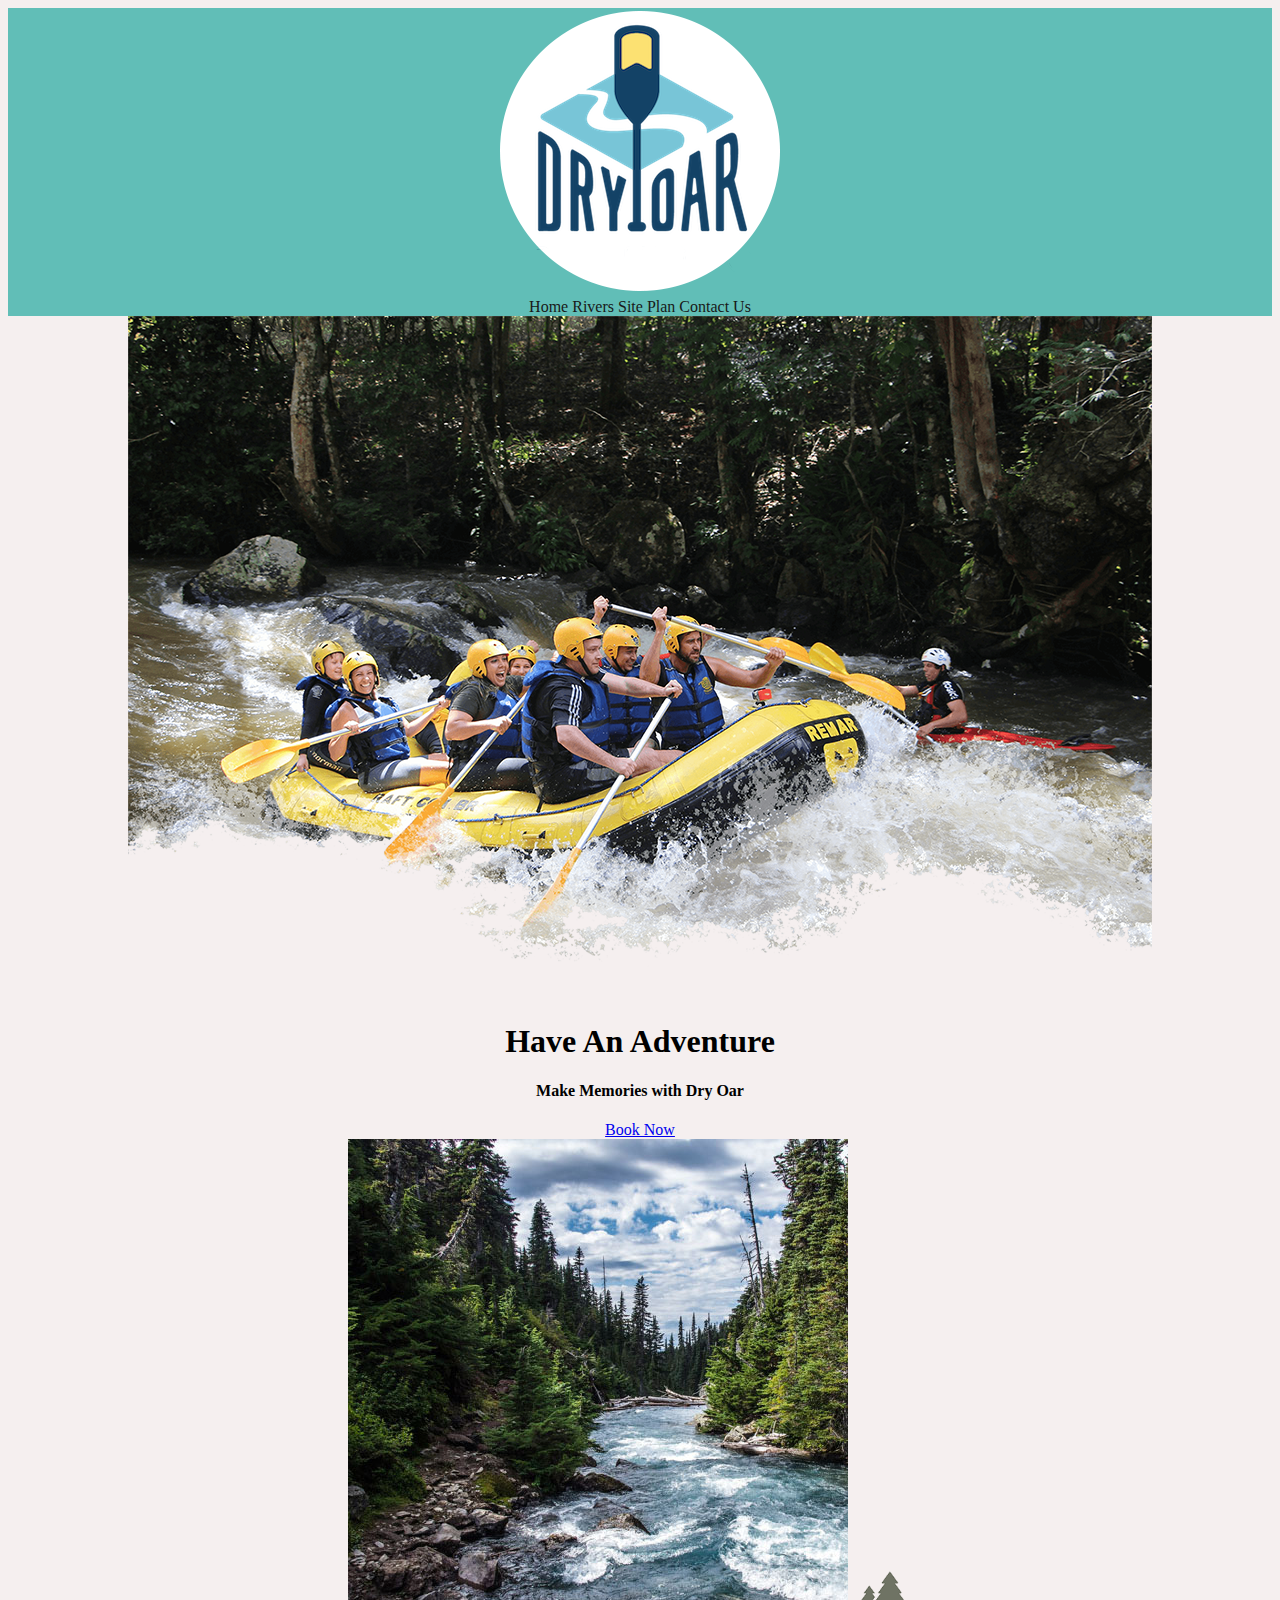
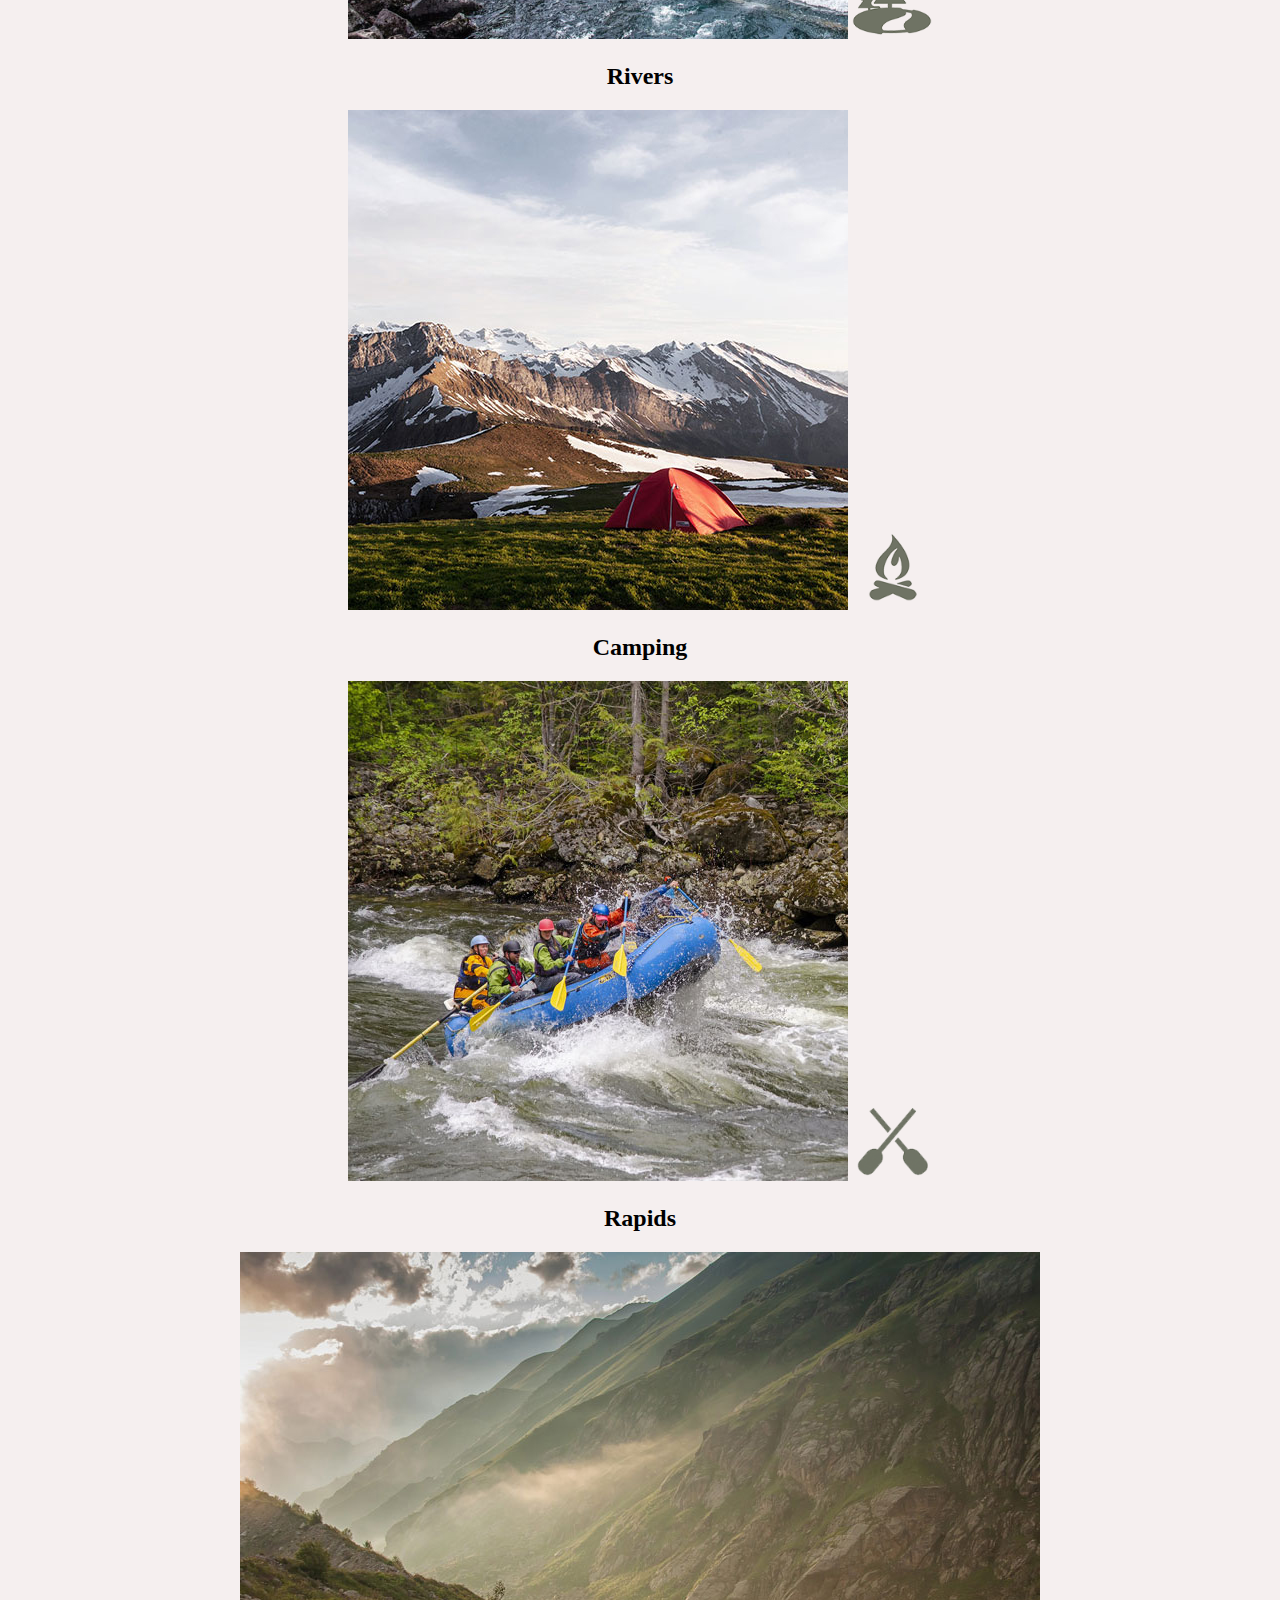
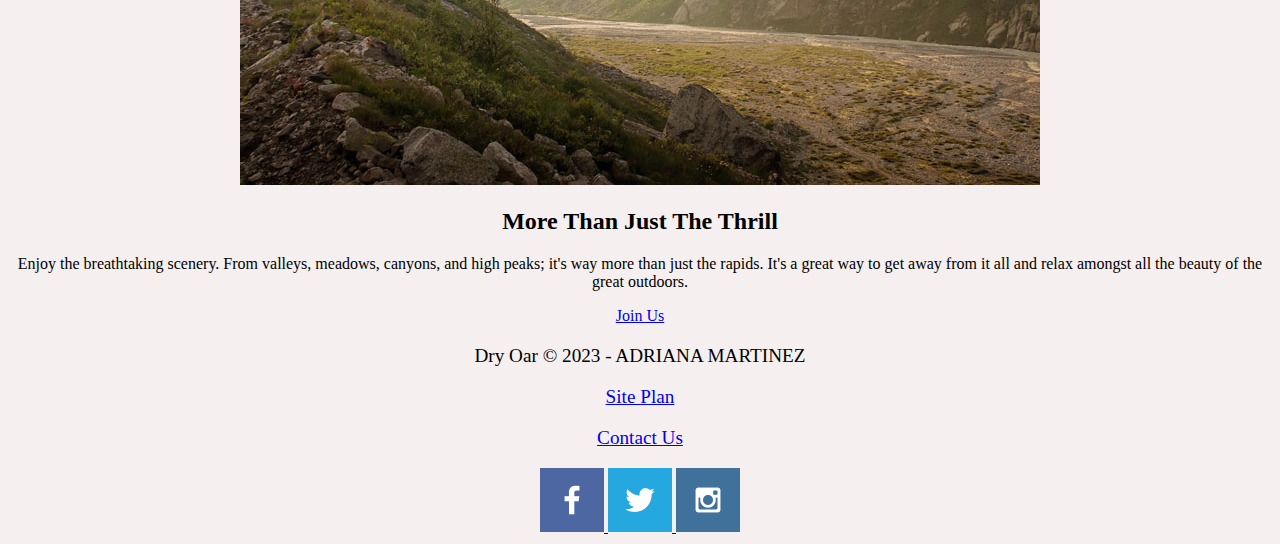
<file: wwr/index.html>
<!DOCTYPE html>
<html lang="en">
   
<head>
    <link rel="stylesheet" href="styles/style.css">
    <meta charset="UTF-8">
    <meta http-equiv="X-UA-Compatible" content="IE=edge">
    <meta name="viewport" content="width=device-width, initial-scale=1.0">
    <title>Whitewater Rafting Vacations | Dry Oar Boating | Home</title>
</head>

<body>
    <div id="content">
    <header>
        
        <a id="logo_link" href="index.html">
            <img class="logo" src="images/logo.png" alt="Dry Oar Logo">
        </a>
        <nav>
            <a href="index.html">Home</a>
            <a href="page2.html">Rivers</a>
            <a href="site-plan-rafting.html">Site Plan</a>
            <a href="contact.html">Contact Us</a>
        </nav>
        

    </header>
    <div id="hero">
        <div id="hero-box">
            <img id="hero-img" src="images/hero.png" alt="People enjoying white water rafting">
        </div>
        <section id="hero-msg">
            <h1 class="home-title">Have An Adventure</h1>
            <h4>Make Memories with Dry Oar </h4>
            <div class='button-box'>
                <a class='book' href="contactus.html">Book Now</a>
            </div>
        </section>
    </div>
    
    <main class="home-grid">

        <section class="rivers-card">
            <img class="card-img" src="images/rivers.jpg" alt="river in forest">
            <img class="icon" src="images/river_icon.png" alt="river icon">
            <h2>Rivers</h2>
        </section>
        <section class="camping-card">
            <img class="card-img" src="images/camping.jpg" alt="tent in mountains">
            <img class="icon" src="images/fire_icon.png" alt="fire icon">
            <h2>Camping</h2>
        </section>
        <section class="rapids-card">
            <img class="card-img" src="images/rapids.jpg" alt="rafting boat">
            <img class="icon" src="images/oars.png" alt="oars icon">
            <h2>Rapids</h2>
        </section>
            <img class="mountains" src="images/mountains.jpg" alt="Misty mountains">
        <section class="msg">
            <h2>More Than Just The Thrill</h2>
            <p>Enjoy the breathtaking scenery. From valleys, meadows, canyons, and high peaks; it's way more than just the rapids. It's a great way to get away from it all and relax amongst all the beauty of the great outdoors. </p>
            <a class='join' href="rivers.html">Join Us</a>
        </section>

    </main>
    <footer>
        <p>Dry Oar &copy; 2023 - ADRIANA MARTINEZ </p>
        <p><a href="site-plan-rafting.html">Site Plan</a></p>
        <p><a href="contactus.html">Contact Us</a></p>
        <div class="social">
            <a href="https://facebook.com"  target="_blank"> 
                <img src="images/facebook.png" alt="fb icon">
            </a>
            <a href="https://twitter.com" target="_blank">
                <img src="images/twitter.png" alt="twitter icon">
            </a>
            <a href="https://instagram.com" target="_blank">
                <img src="images/instagram.png" alt="instagram icon">
            </a>
        </div>
    </footer>
    </div>
</body>
</html>
</file>
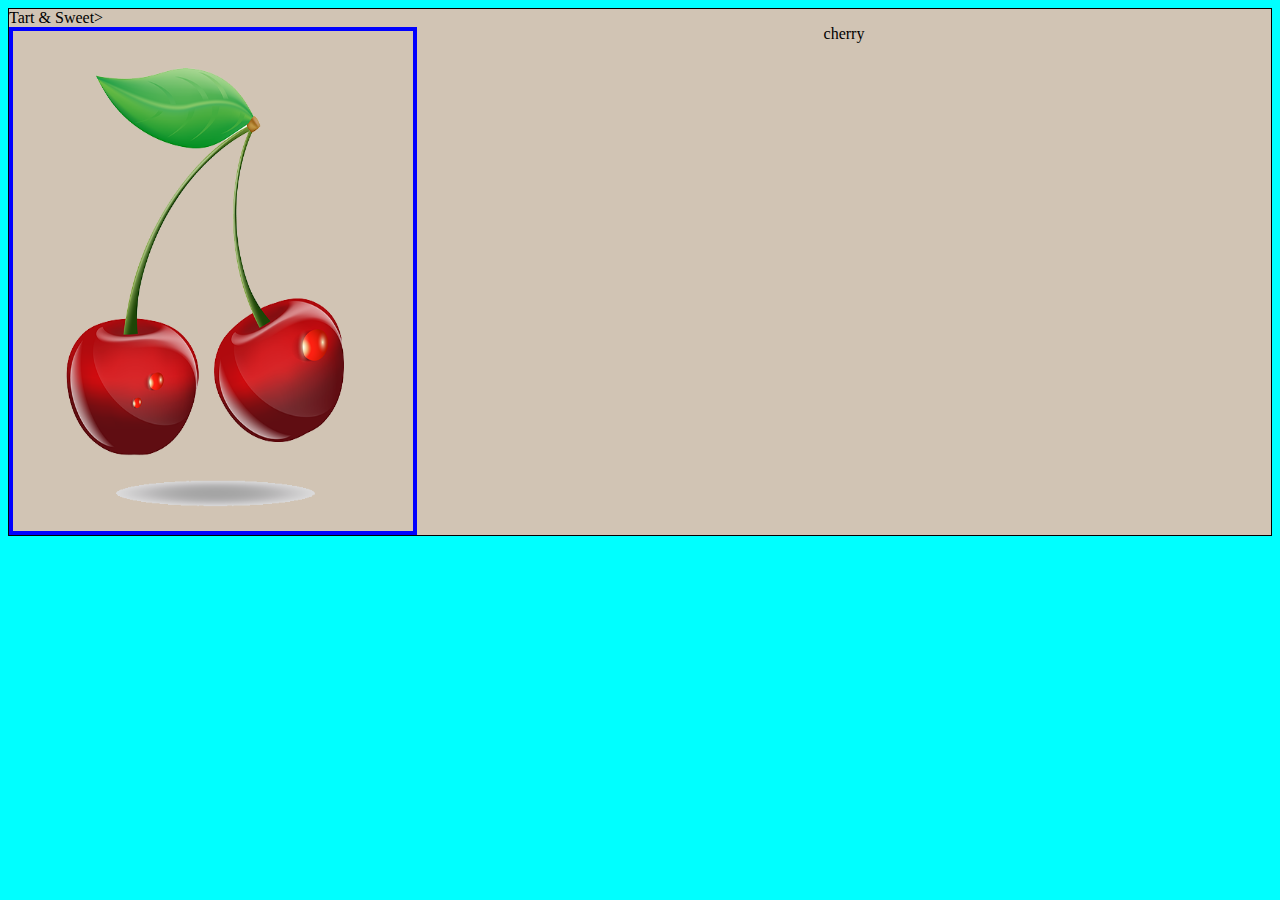
<file: wwr/cherry.html>
<!DOCTYPE html>
<html lang="en">
<head>
    <meta charset="UTF-8">
    <meta http-equiv="X-UA-Compatible" content="IE=edge">
    <meta name="viewport" content="width=device-width, initial-scale=1.0">
    <title>Document</title>
    <link rel="stylesheet" href="styles/cherry.css">
</head>
<body>
    <div class ="home-grid"  >
            <div    class="box1">
                <p1 class="first_words" >Tart & Sweet></p1> 

                <div class="b">
                
                    <img  src="/wwr/images/w06_cherries.png"  alt="cherry">
                </div>
            </div>
          
           
            <div class="box">
                <P> cherry </P>
            </div>
            <div class="box1">
            
                
            </div>
            <div class="box1">
                

            </div>
            
    </div>


</body>
</html>
</file>
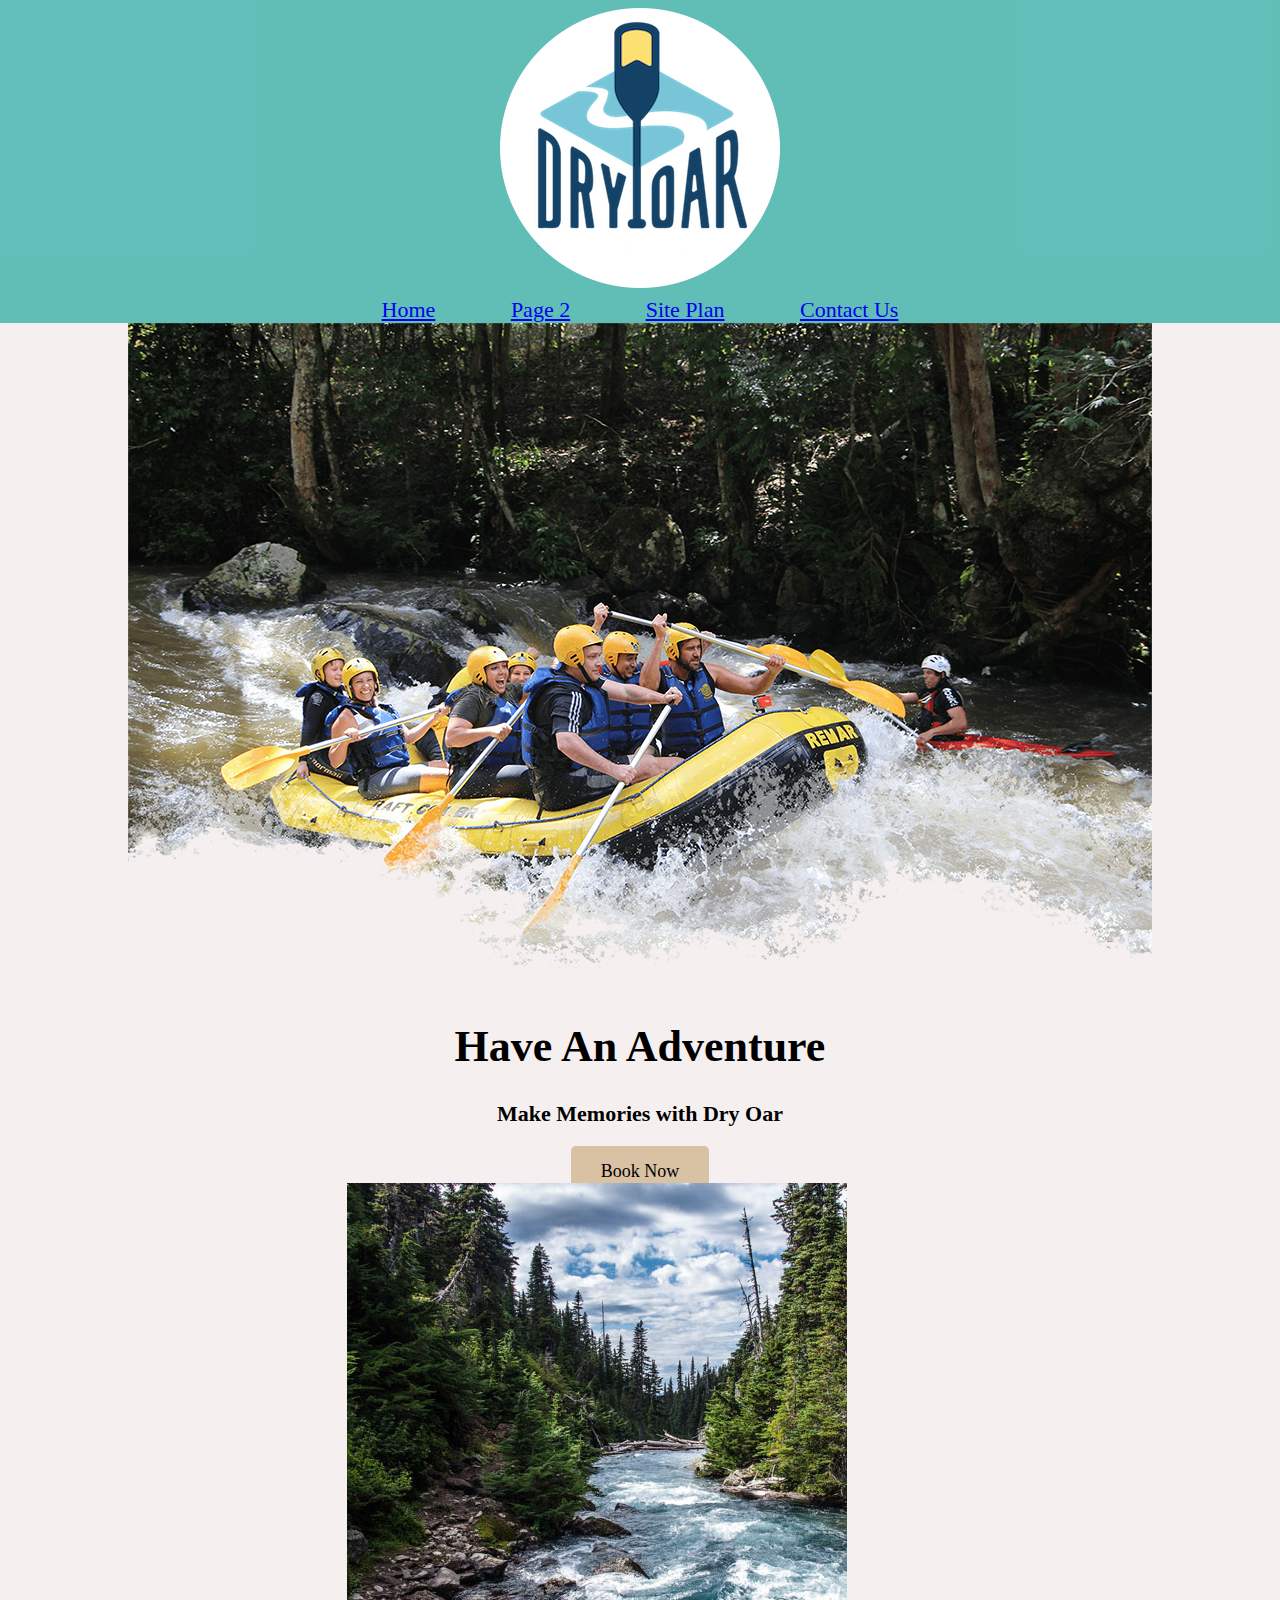
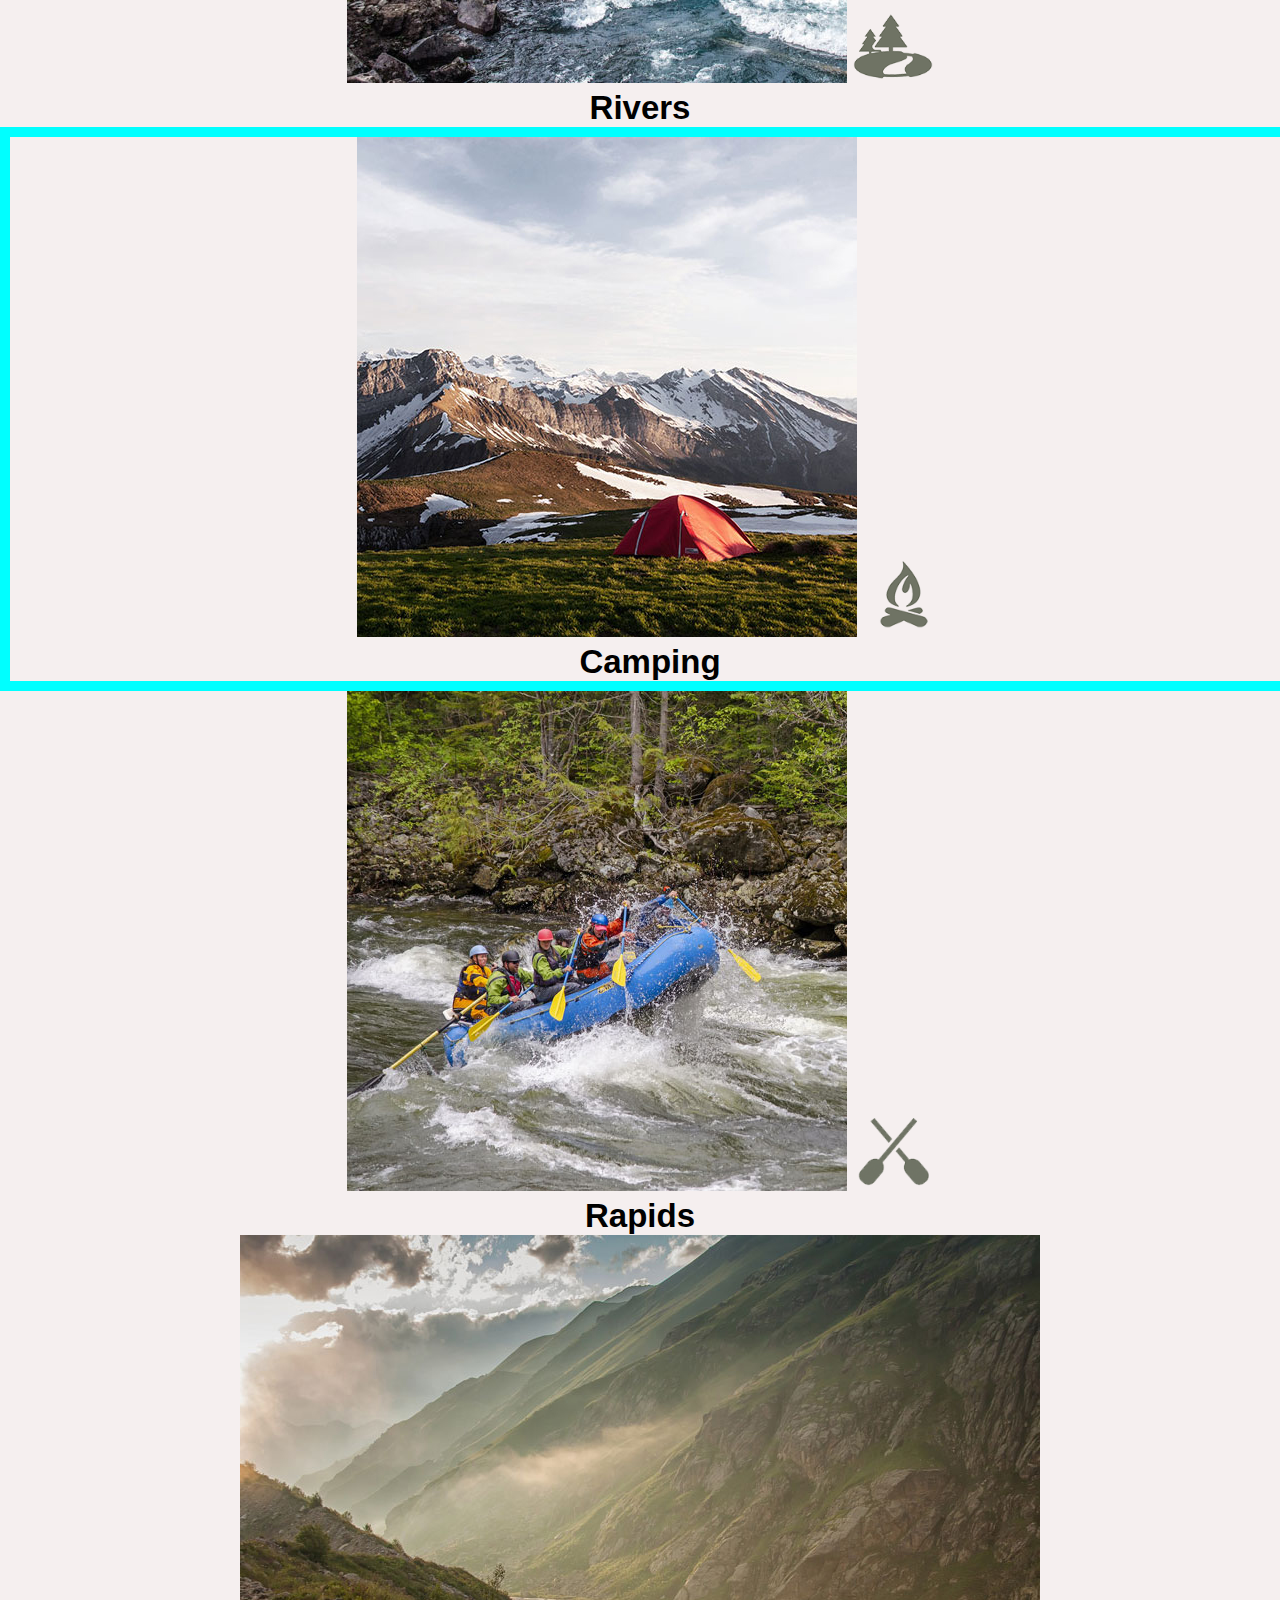
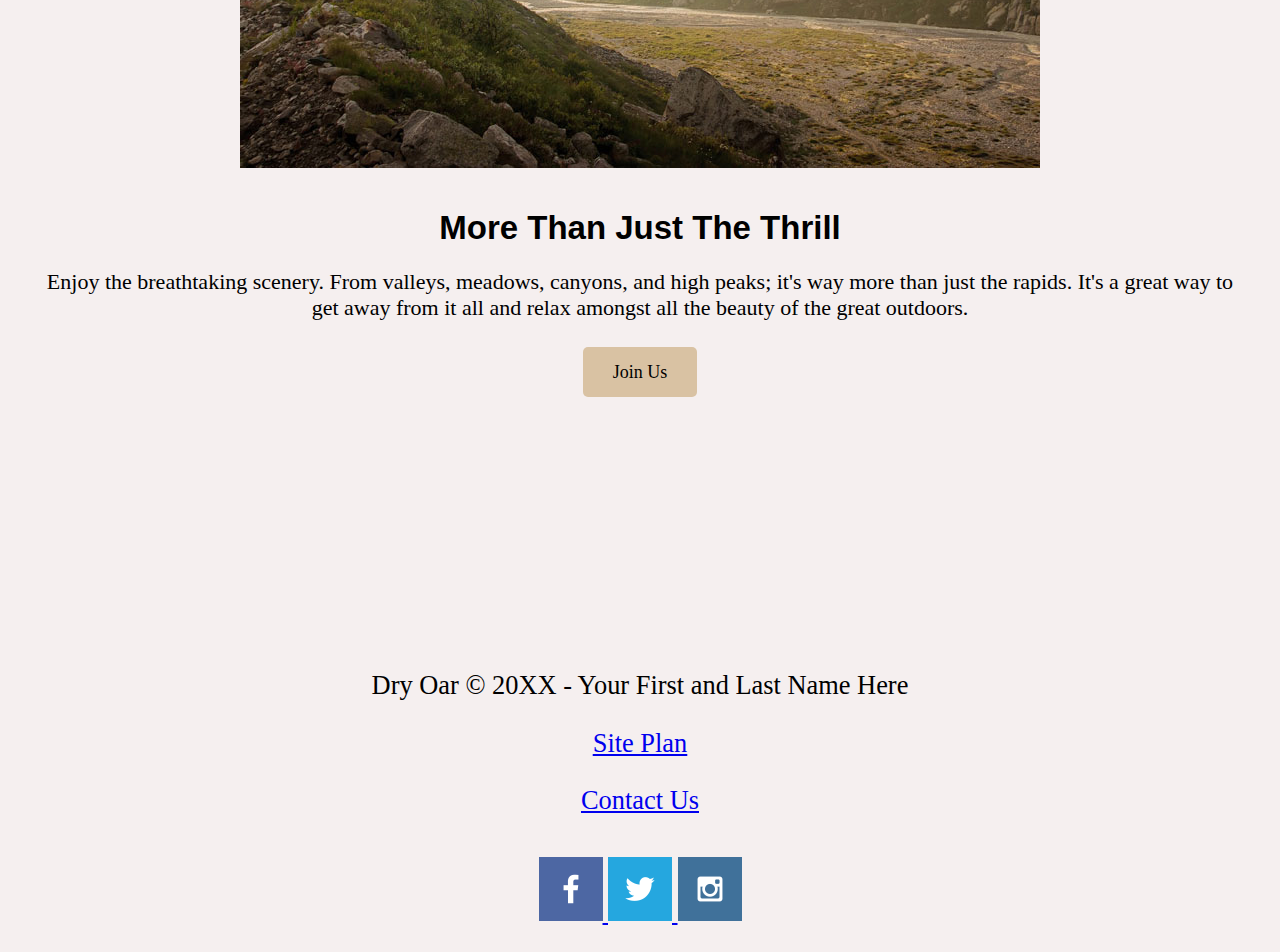
<file: wwr/index2.html>
<!DOCTYPE html>
<html lang="en">
<head>
    <meta charset="UTF-8">
    <meta http-equiv="X-UA-Compatible" content="IE=edge">
    <meta name="viewport" content="width=device-width, initial-scale=1.0">
    <title>Whitewater Rafting Vacations | Dry Oar Boating | Home</title>
    <link rel="stylesheet" href="styles/style2.css">
</head>
<body>
    <header
    <a id="logo_link" href="index.html">
        <img class="logo" src="images/logo.png" alt="Dry Oar Logo">
    </a>
    <nav>
        <a href="index.html">Home</a>
        <a href="#">Page 2</a>
        <a href="site-plan-rafting.html">Site Plan</a>
        <a href="contactus.html">Contact Us</a>
    </nav>


    </header>
    <div id="hero">
        <div id="hero-box">
            <img id="hero-img" src="images/hero.png" alt="People enjoying white water rafting">
        </div>
        <section id="hero-msg">
            <h1 class="home-title">Have An Adventure</h1>
            <h4>Make Memories with Dry Oar </h4>
            <div class='button-box'>
                <a class='book' href="contactus.html">Book Now</a>
            </div>
        </section>
    </div>
    <main class="home-grid">
        <section class="rivers-card">
            <img class="card-img" src="images/rivers.jpg" alt="river in forest">
            <img class="icon" src="images/river_icon.png" alt="river icon">
            <h2>Rivers</h2>
        </section>
        <section class="camping-card">
            <img class="card-img" src="images/camping.jpg" alt="tent in mountains">
            <img class="icon" src="images/fire_icon.png" alt="fire icon">
            <h2>Camping</h2>
        </section>
        <section class="rapids-card">
            <img class="card-img" src="images/rapids.jpg" alt="rafting boat">
            <img class="icon" src="images/oars.png" alt="oars icon">
            <h2>Rapids</h2>
        </section>

        <img class="mountains" src="images/mountains.jpg" alt="Misty mountains">
    <section class="msg">
        <h2>More Than Just The Thrill</h2>
        <p>Enjoy the breathtaking scenery. From valleys, meadows, canyons, and high peaks; it's way more than just the rapids. It's a great way to get away from it all and relax amongst all the beauty of the great outdoors. </p>
        <a class='join' href="rivers.html">Join Us</a>
    </section>
    </main>
    
    <footer>
        <p>Dry Oar &copy; 20XX - Your First and Last Name Here</p>
        <p><a href="site-plan-rafting.html">Site Plan</a></p>
        <p><a href="contactus.html">Contact Us</a></p>
        <div class="social">
            <a href="https://facebook.com">
                <img src="images/facebook.png" alt="fb icon">
            </a>
            <a href="https://twitter.com">
                <img src="images/twitter.png" alt="twitter icon">
            </a>
            <a href="https://instagram.com">
                <img src="images/instagram.png" alt="instagram icon">
            </a>
        </div>

    </footer>





</body>
</html>
</file>
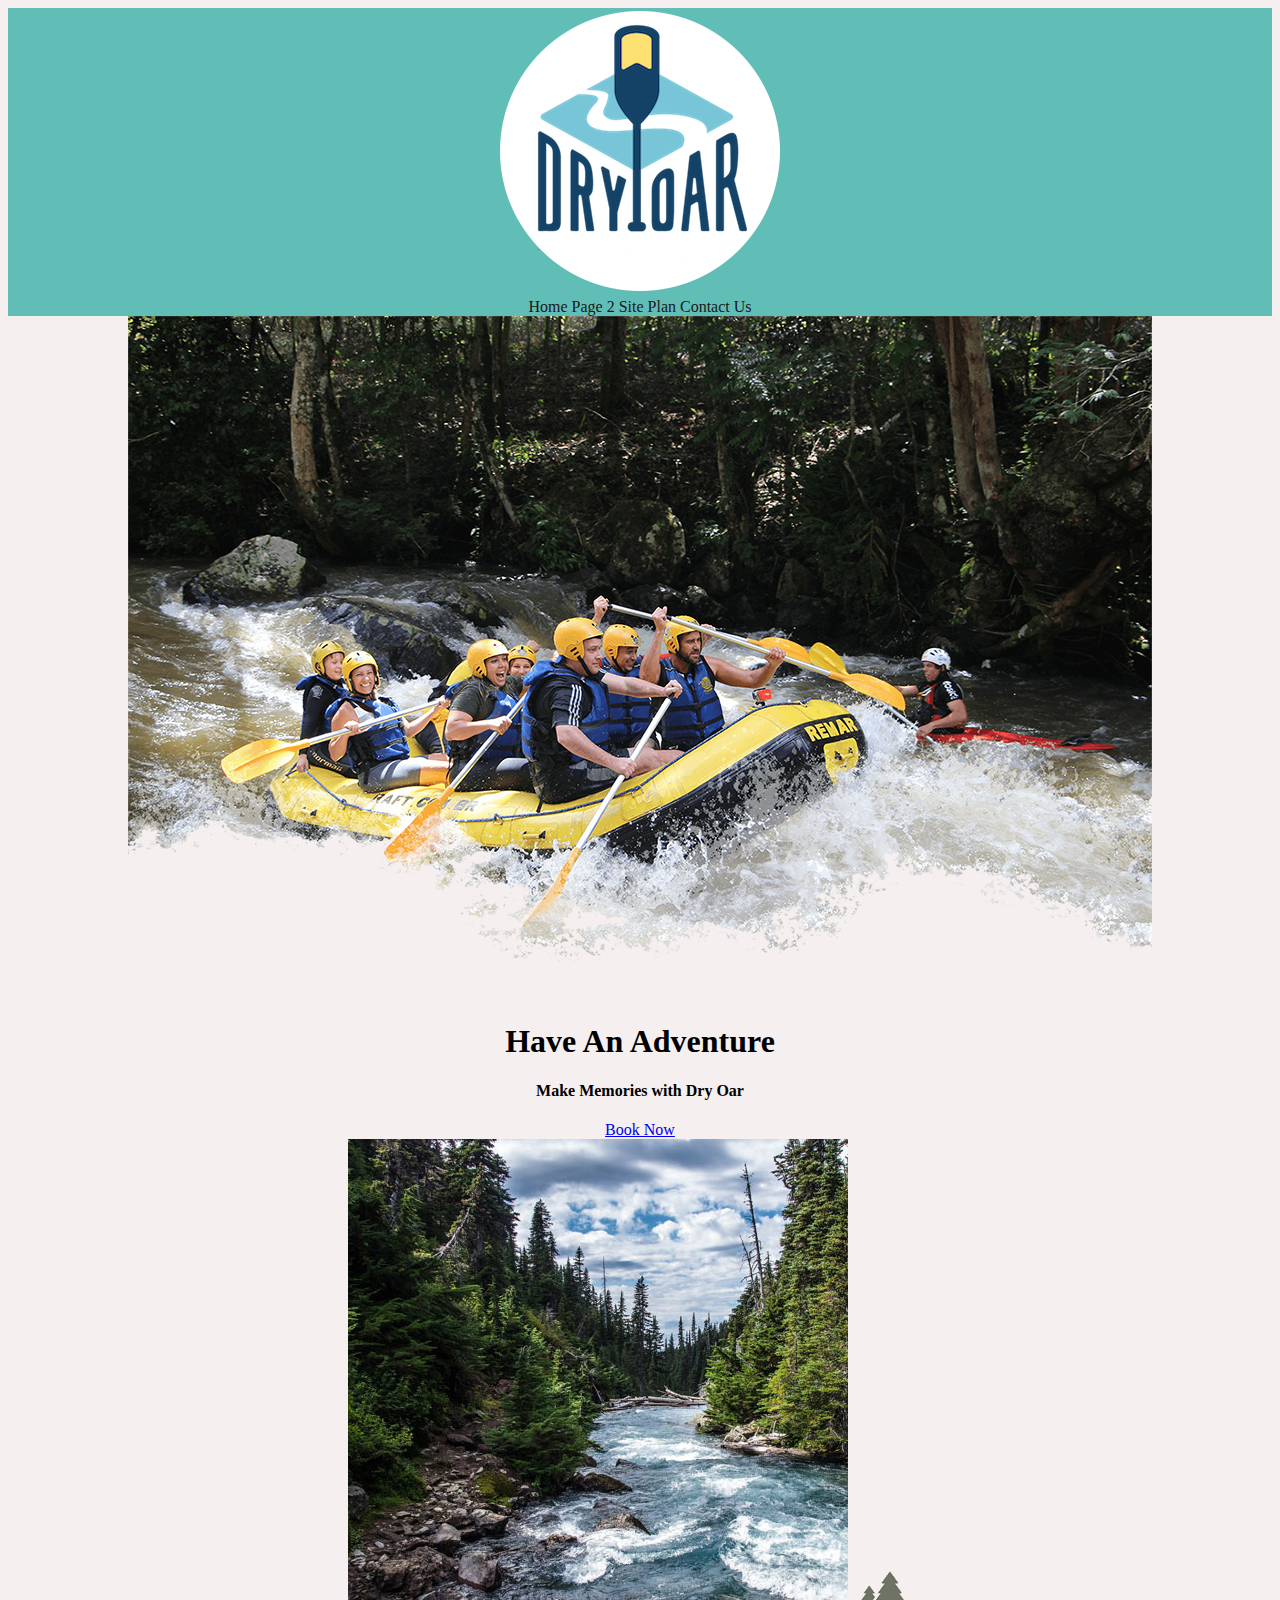
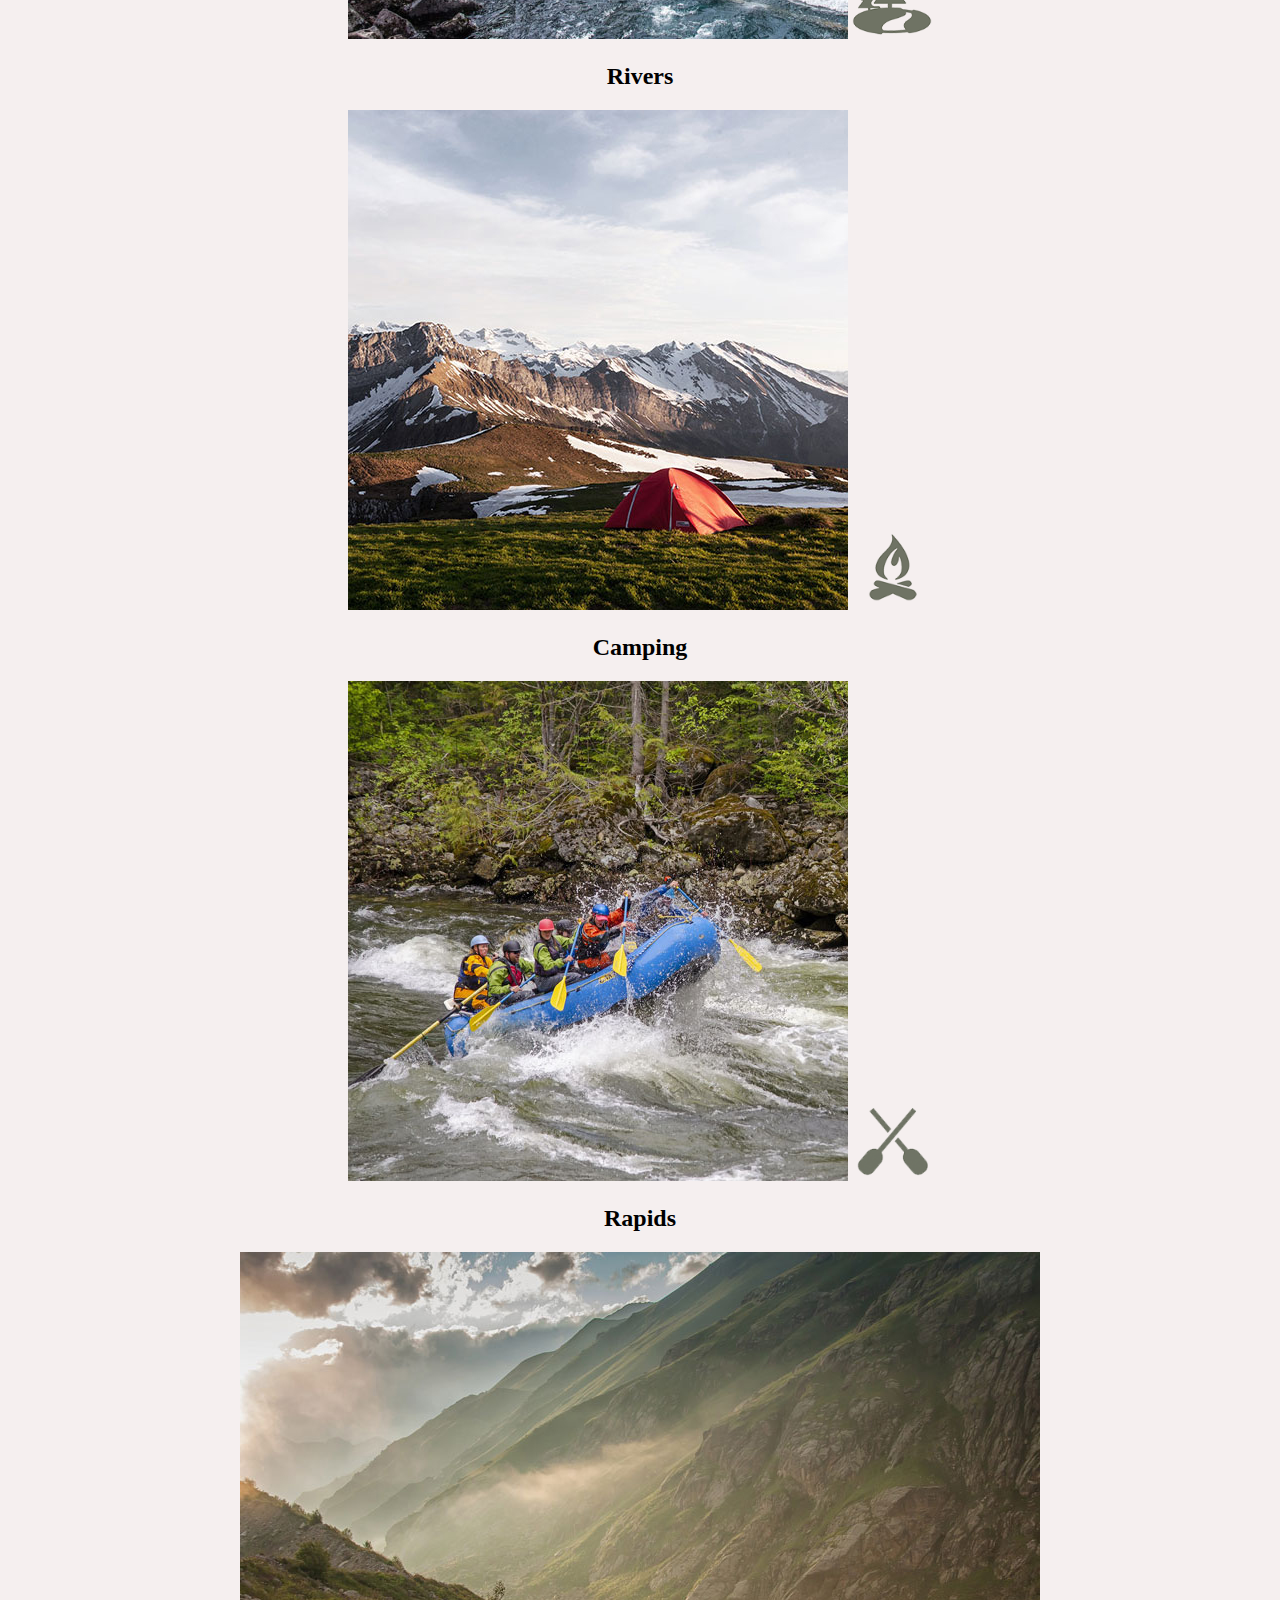
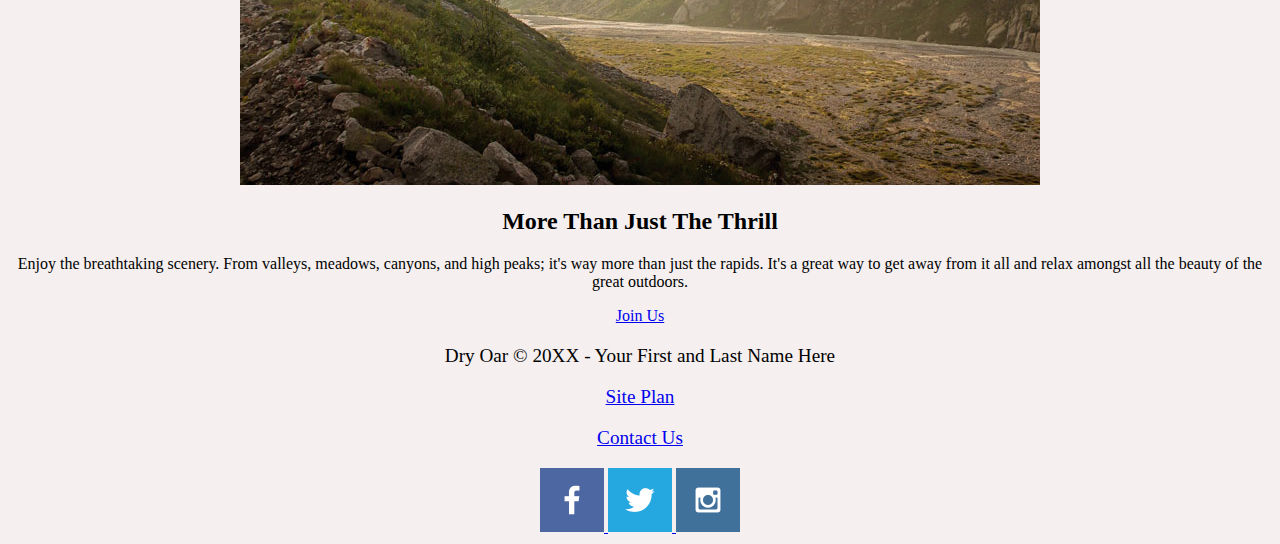
<file: wwr/index_resp.html>
<!DOCTYPE html>
<html lang="en">
   
<head>
    <link rel="stylesheet" href="styles/style.css">
    <meta charset="UTF-8">
    <meta http-equiv="X-UA-Compatible" content="IE=edge">
    <meta name="viewport" content="width=device-width, initial-scale=1.0">
    <title>Whitewater Rafting Vacations | Dry Oar Boating | Home</title>
</head>
<body>
    <header>
        <a id="logo_link" href="index.html">
            <img class="logo" src="images/logo.png" alt="Dry Oar Logo">
        </a>
        <nav>
            <a href="index.html">Home</a>
            <a href="#">Page 2</a>
            <a href="site-plan-rafting.html">Site Plan</a>
            <a href="contactus.html">Contact Us</a>
        </nav>
        

    </header>
    <div id="hero">
        <div id="hero-box">
            <img id="hero-img" src="images/hero.png" alt="People enjoying white water rafting">
        </div>
        <section id="hero-msg">
            <h1 class="home-title">Have An Adventure</h1>
            <h4>Make Memories with Dry Oar </h4>
            <div class='button-box'>
                <a class='book' href="contactus.html">Book Now</a>
            </div>
        </section>
    </div>
    <main class="home-grid">
        <section class="rivers-card">
            <img class="card-img" src="images/rivers.jpg" alt="river in forest">
            <img class="icon" src="images/river_icon.png" alt="river icon">
            <h2>Rivers</h2>
        </section>
        <section class="camping-card">
            <img class="card-img" src="images/camping.jpg" alt="tent in mountains">
            <img class="icon" src="images/fire_icon.png" alt="fire icon">
            <h2>Camping</h2>
        </section>
        <section class="rapids-card">
            <img class="card-img" src="images/rapids.jpg" alt="rafting boat">
            <img class="icon" src="images/oars.png" alt="oars icon">
            <h2>Rapids</h2>
        </section>
        <img class="mountains" src="images/mountains.jpg" alt="Misty mountains">
    <section class="msg">
        <h2>More Than Just The Thrill</h2>
        <p>Enjoy the breathtaking scenery. From valleys, meadows, canyons, and high peaks; it's way more than just the rapids. It's a great way to get away from it all and relax amongst all the beauty of the great outdoors. </p>
        <a class='join' href="rivers.html">Join Us</a>
    </section>

    </main>
    <footer>
        <p>Dry Oar &copy; 20XX - Your First and Last Name Here</p>
        <p><a href="site-plan-rafting.html">Site Plan</a></p>
        <p><a href="contactus.html">Contact Us</a></p>
        <div class="social">
            <a href="https://facebook.com"  target="_blank"> 
                <img src="images/facebook.png" alt="fb icon">
            </a>
            <a href="https://twitter.com" target="_blank">
                <img src="images/twitter.png" alt="twitter icon">
            </a>
            <a href="https://instagram.com" target="_blank">
                <img src="images/instagram.png" alt="instagram icon">
            </a>
        </div>
    </footer>
</body>
</html>
</file>
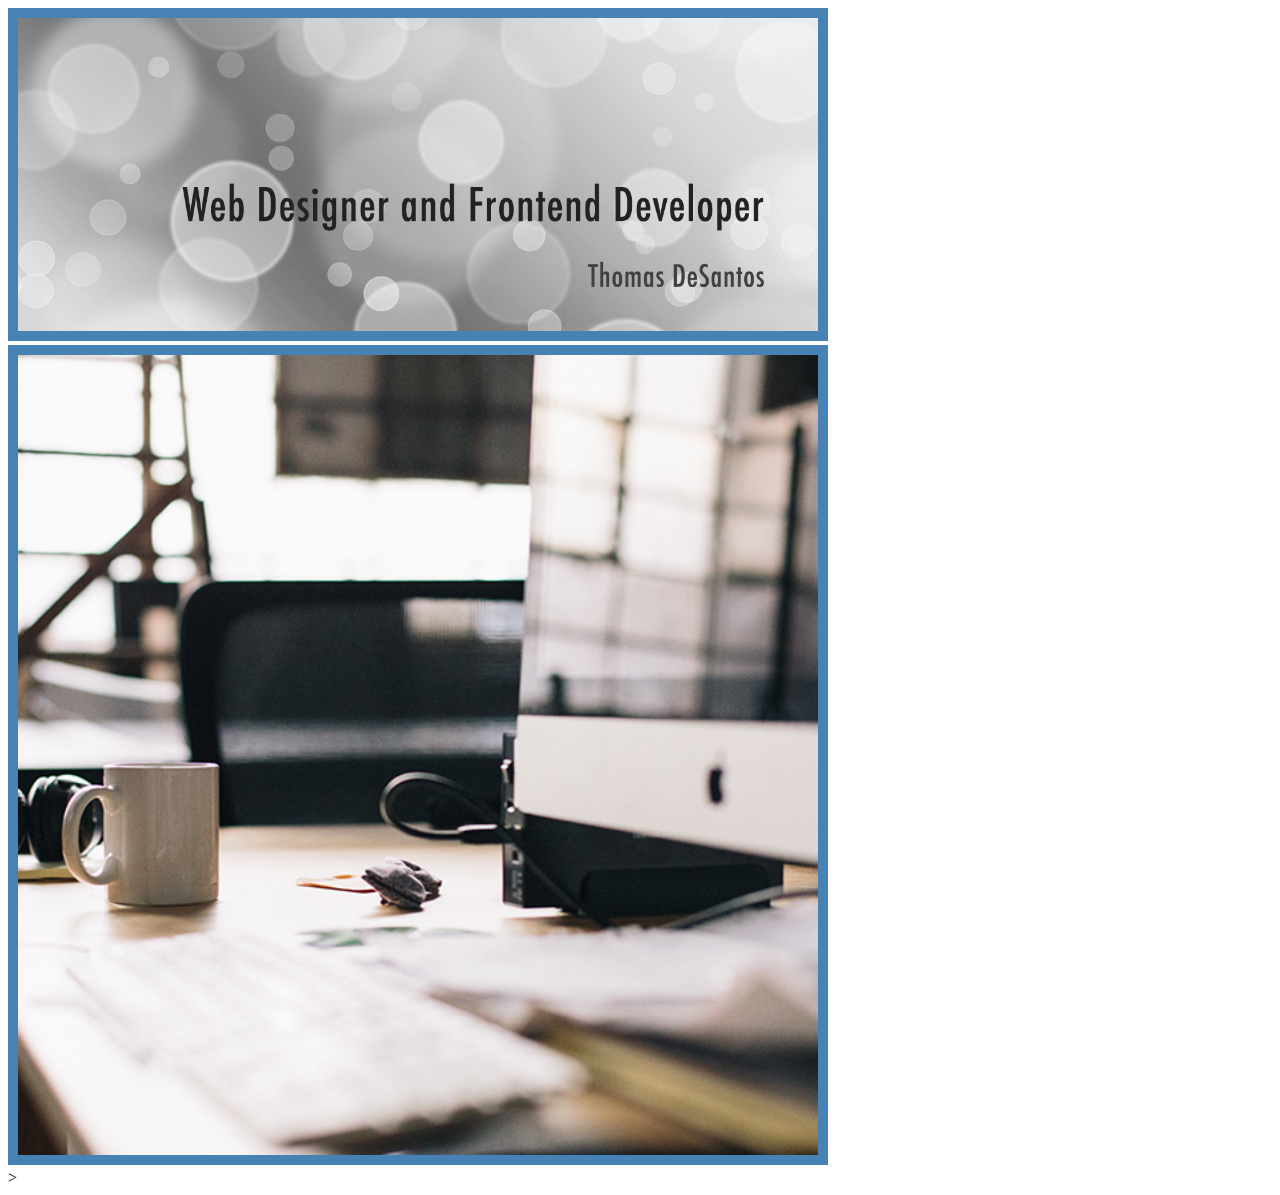
<file: wwr/mypage.html>
<!DOCTYPE html>
<html lang="en">
<head>
    <meta charset="UTF-8">
    <meta http-equiv="X-UA-Compatible" content="IE=edge">
    <meta name="viewport" content="width=device-width, initial-scale=1.0">
    <link rel="stylesheet" href="styles/mystyle.css" />
</head>
<header></header>
<main>

    <img src="/wwr/images/w05_circles.jpg"  >
    <img src="/wwr/images/w05_ice_image_desk.jpg">


</main>
<body>
<div>>



</div>    
</body>
</html>
</file>
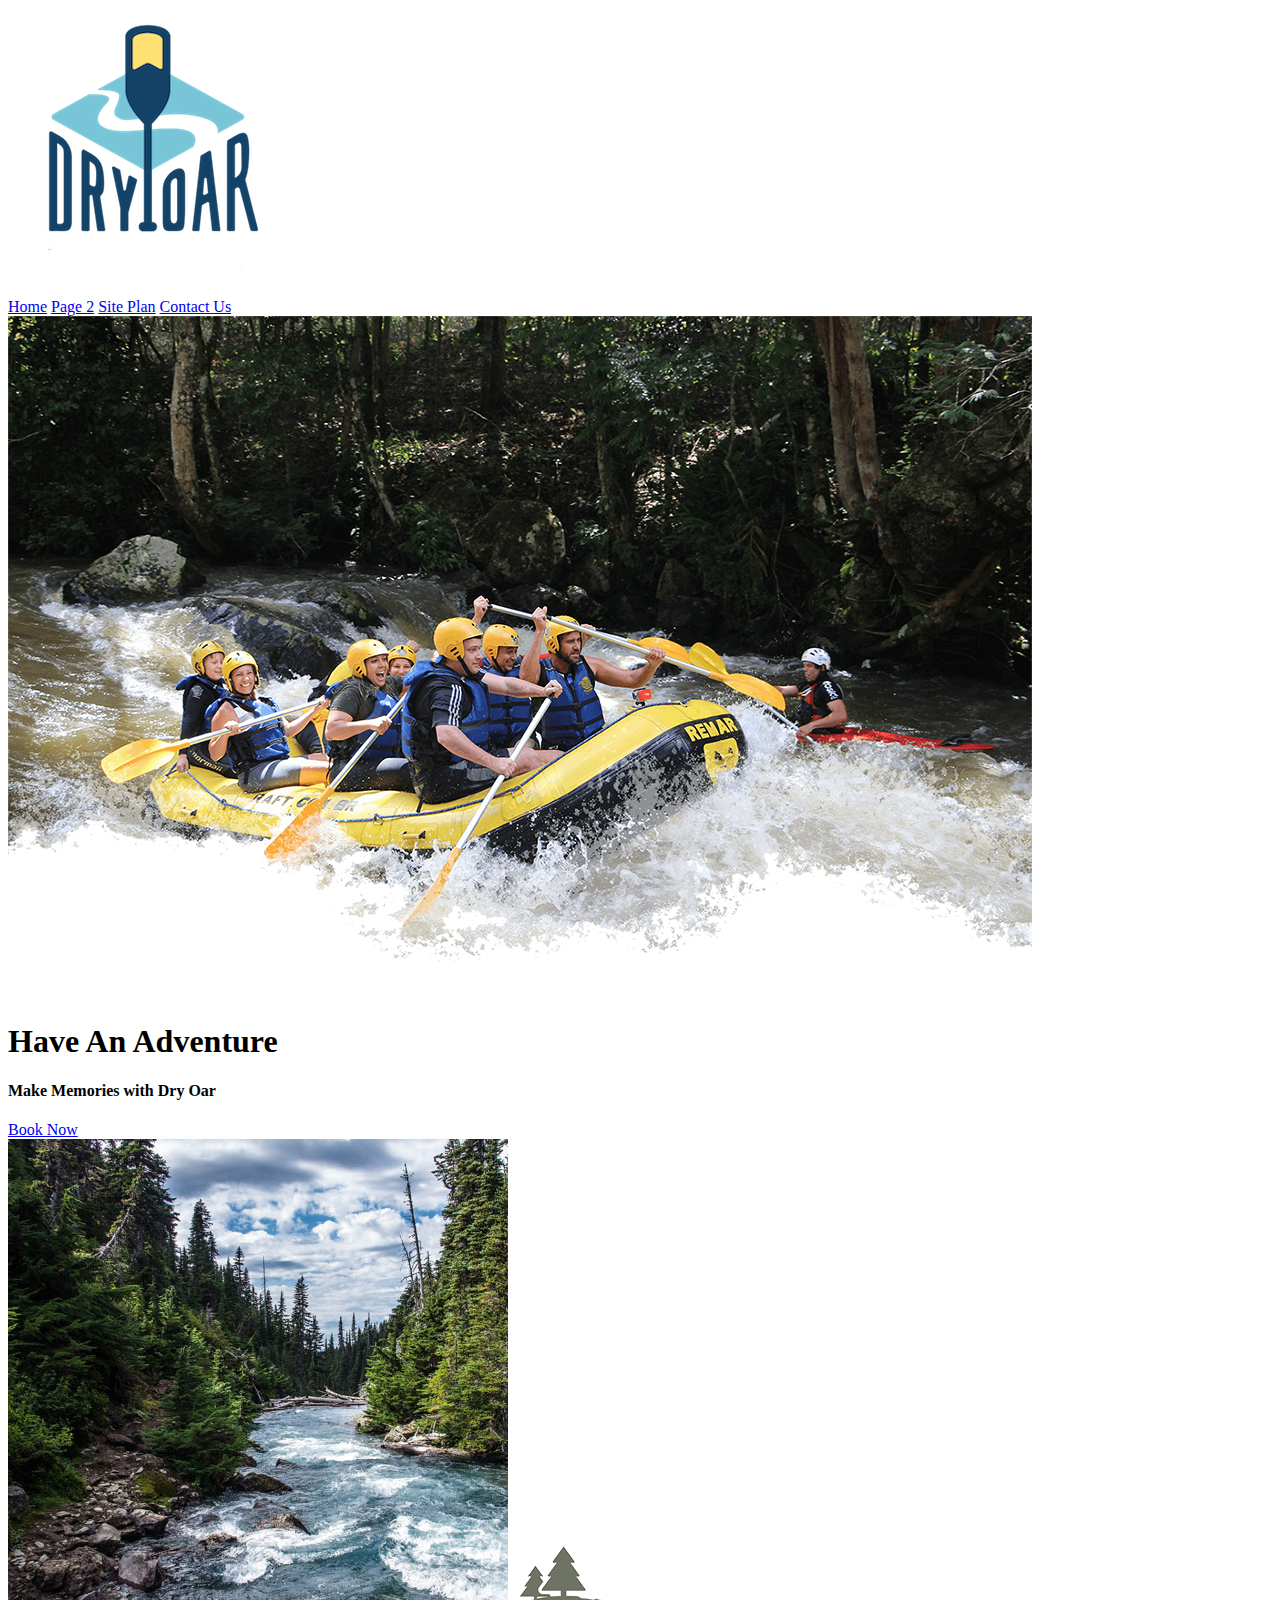
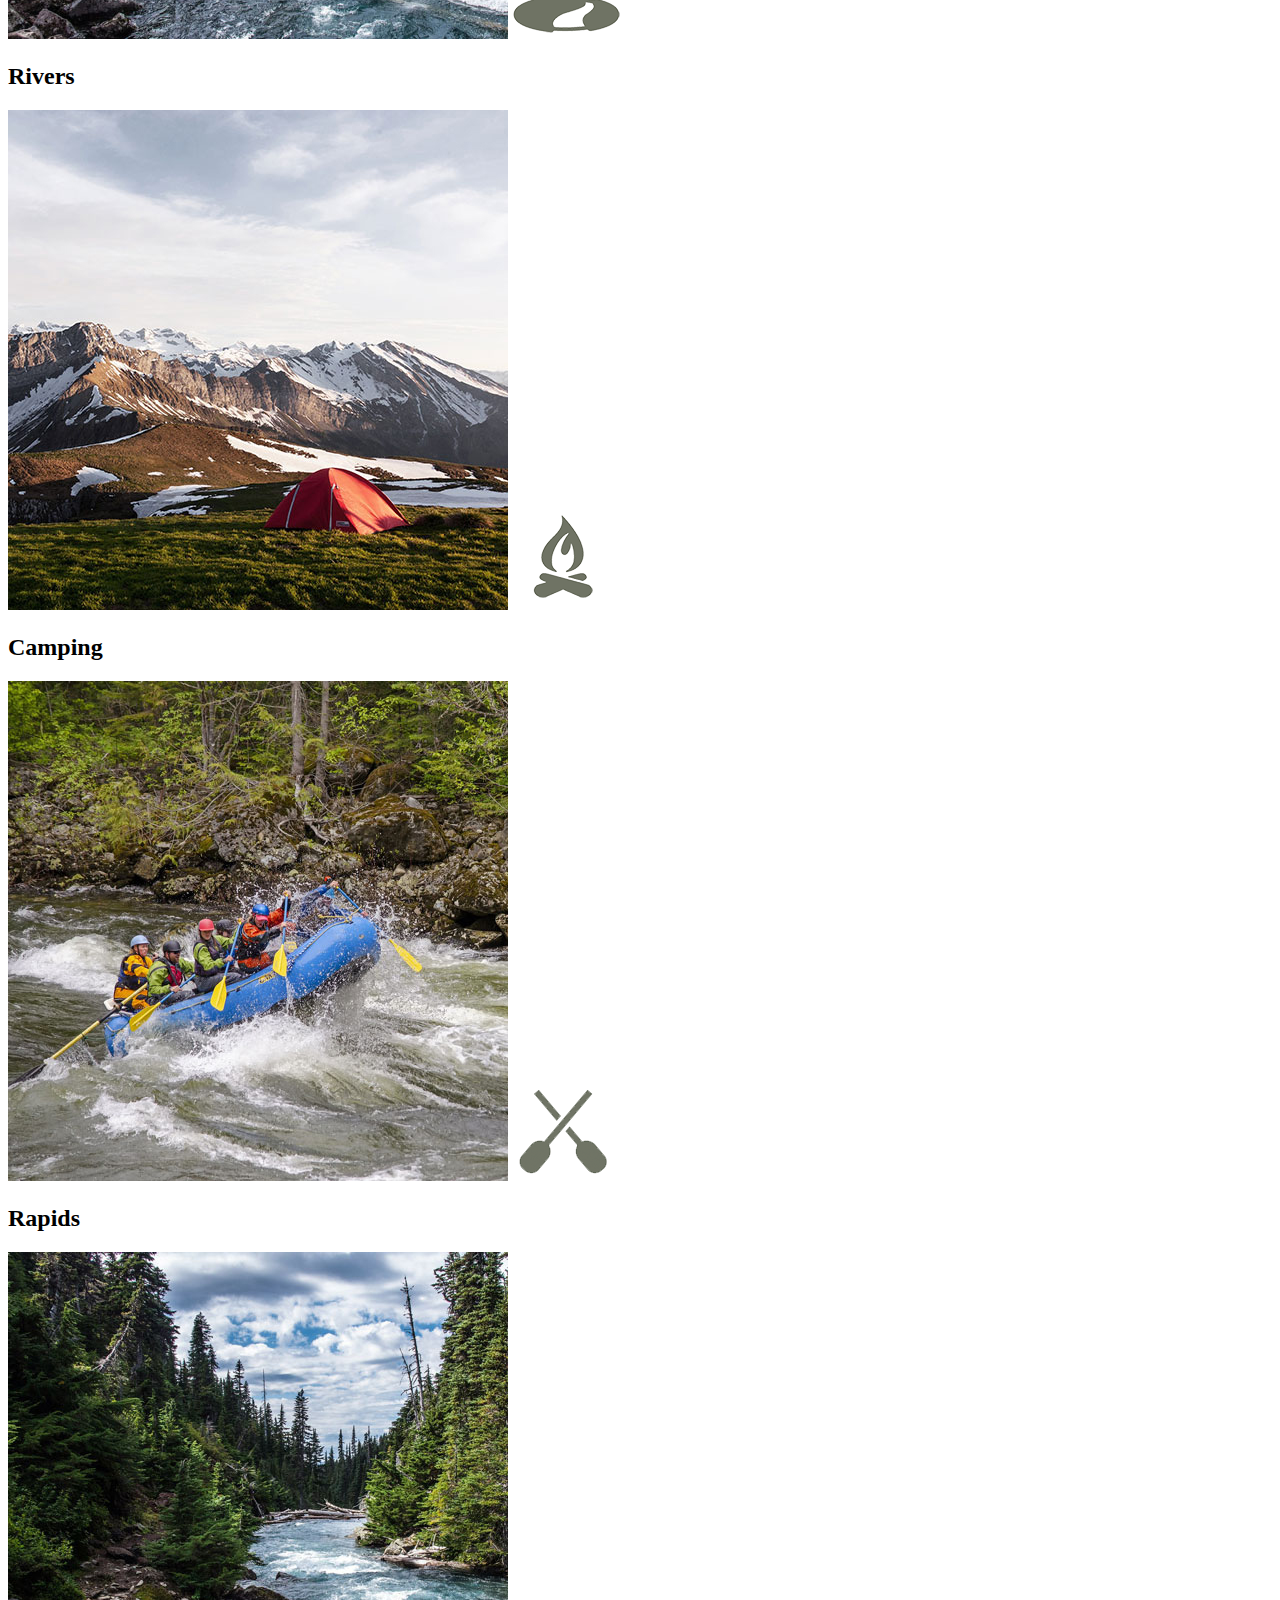
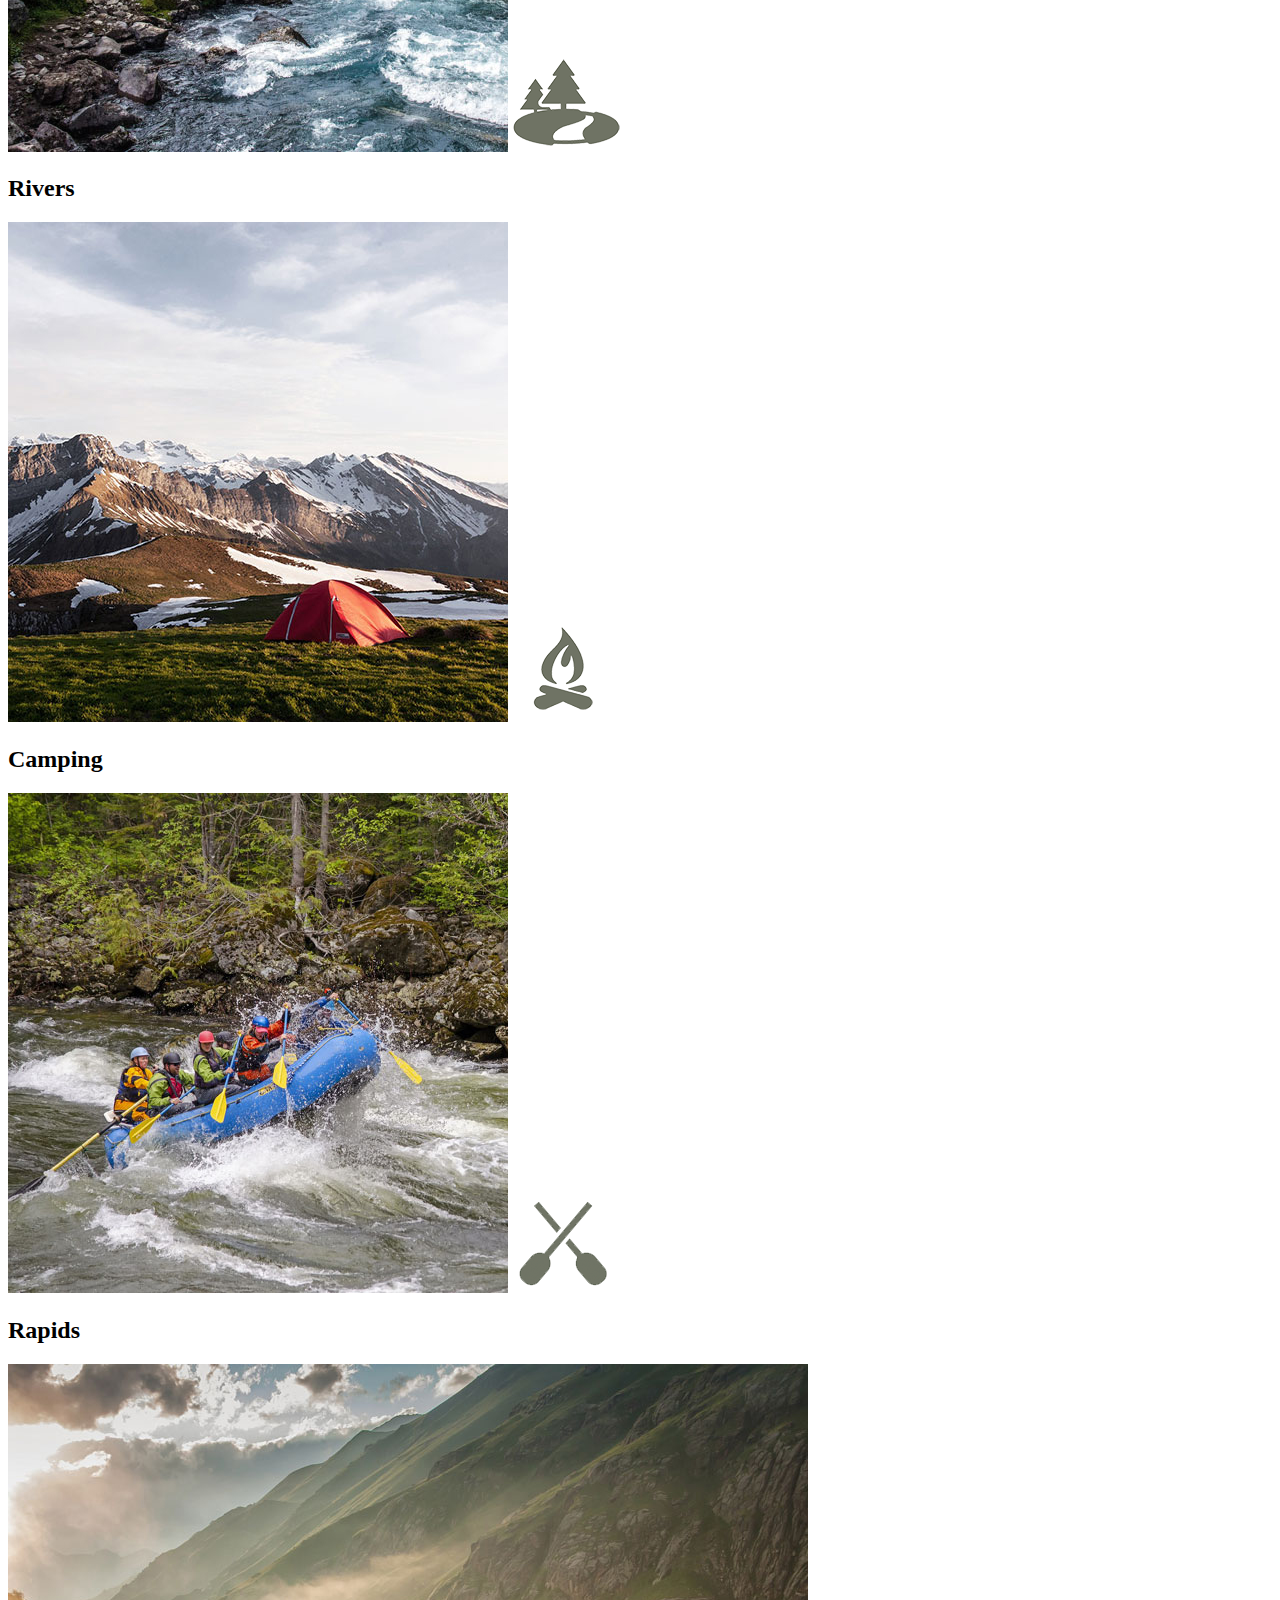
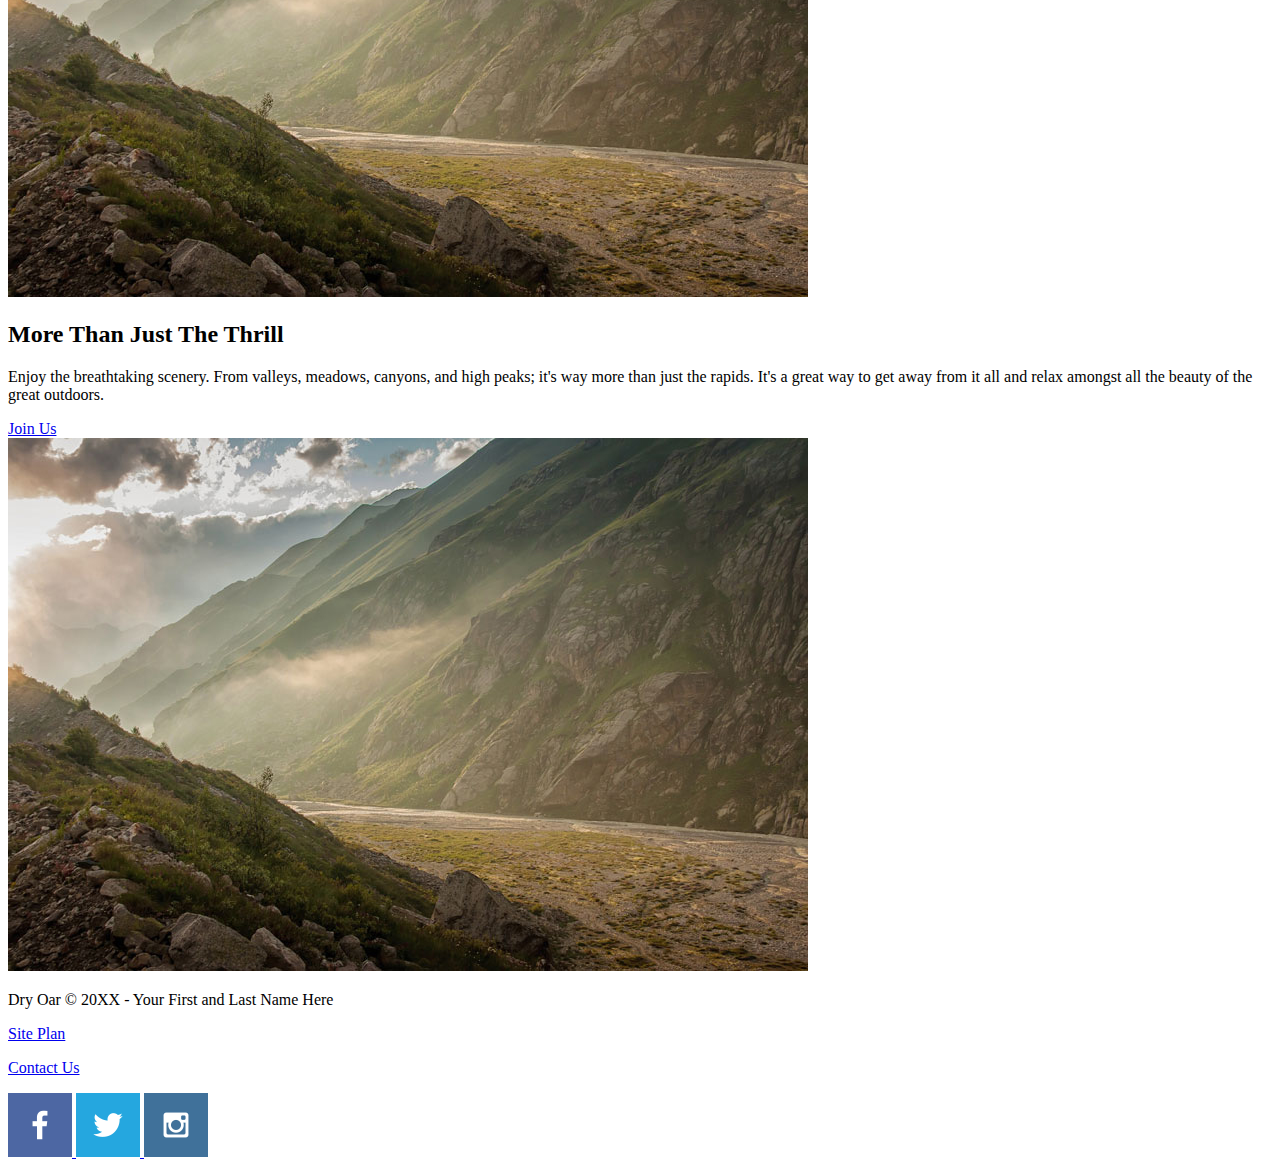
<file: wwr/nueva.html>
<!DOCTYPE html>
<html lang="en">
<head>
    <meta charset="UTF-8">
    <meta http-equiv="X-UA-Compatible" content="IE=edge">
    <meta name="viewport" content="width=device-width, initial-scale=1.0">
    <title>Whitewater Rafting Vacations | Dry Oar Boating | Home</title>
</head>
<body>
    <header>

        <a id="logo_link" href="index.html">
            <img class="logo" src="images/logo.png" alt="Dry Oar Logo">
        </a>
        <nav>
            <a href="index.html">Home</a>
            <a href="#">Page 2</a>
            <a href="site-plan-rafting.html">Site Plan</a>
            <a href="contactus.html">Contact Us</a>
        </nav>
    </header>

    <div id="hero">
        <div id="hero-box">
            <img id="hero-img" src="images/hero.png" alt="People enjoying white water rafting">
        </div>
        <section id="hero-msg">
            <h1 class="home-title">Have An Adventure</h1>
            <h4>Make Memories with Dry Oar </h4>
            <div class='button-box'>
                <a class='book' href="contactus.html">Book Now</a>
            </div>
        </section>
    </div>

    <main class="home-grid">
        <section class="rivers-card">
            <img class="card-img" src="images/rivers.jpg" alt="river in forest">
            <img class="icon" src="images/river_icon.png" alt="river icon">
            <h2>Rivers</h2>
        </section>
        <section class="camping-card">
            <img class="card-img" src="images/camping.jpg" alt="tent in mountains">
            <img class="icon" src="images/fire_icon.png" alt="fire icon">
            <h2>Camping</h2>
        </section>
        <section class="rapids-card">
            <img class="card-img" src="images/rapids.jpg" alt="rafting boat">
            <img class="icon" src="images/oars.png" alt="oars icon">
            <h2>Rapids</h2>
        </section><section class="rivers-card">
            <img class="card-img" src="images/rivers.jpg" alt="river in forest">
            <img class="icon" src="images/river_icon.png" alt="river icon">
            <h2>Rivers</h2>
        </section>
        <section class="camping-card">
            <img class="card-img" src="images/camping.jpg" alt="tent in mountains">
            <img class="icon" src="images/fire_icon.png" alt="fire icon">
            <h2>Camping</h2>
        </section>
        <section class="rapids-card">
            <img class="card-img" src="images/rapids.jpg" alt="rafting boat">
            <img class="icon" src="images/oars.png" alt="oars icon">
            <h2>Rapids</h2>
        </section>

        <img class="mountains" src="images/mountains.jpg" alt="Misty mountains">
        <section class="msg">
            <h2>More Than Just The Thrill</h2>
            <p>Enjoy the breathtaking scenery. From valleys, meadows, canyons, and high peaks; it's way more than just the rapids. It's a great way to get away from it all and relax amongst all the beauty of the great outdoors. </p>
            <a class='join' href="rivers.html">Join Us</a>
        </section><img class="mountains" src="images/mountains.jpg" alt="Misty mountains">
   
    </main>

    <footer>
        <p>Dry Oar &copy; 20XX - Your First and Last Name Here</p>
        <p><a href="site-plan-rafting.html">Site Plan</a></p>
        <p><a href="contactus.html">Contact Us</a></p>
        <div class="social">
            <a href="https://facebook.com">
                <img src="images/facebook.png" alt="fb icon">
            </a>
            <a href="https://twitter.com">
                <img src="images/twitter.png" alt="twitter icon">
            </a>
            <a href="https://instagram.com">
                <img src="images/instagram.png" alt="instagram icon">
            </a>
        </div>
    </footer>
</body>
</html>
</file>
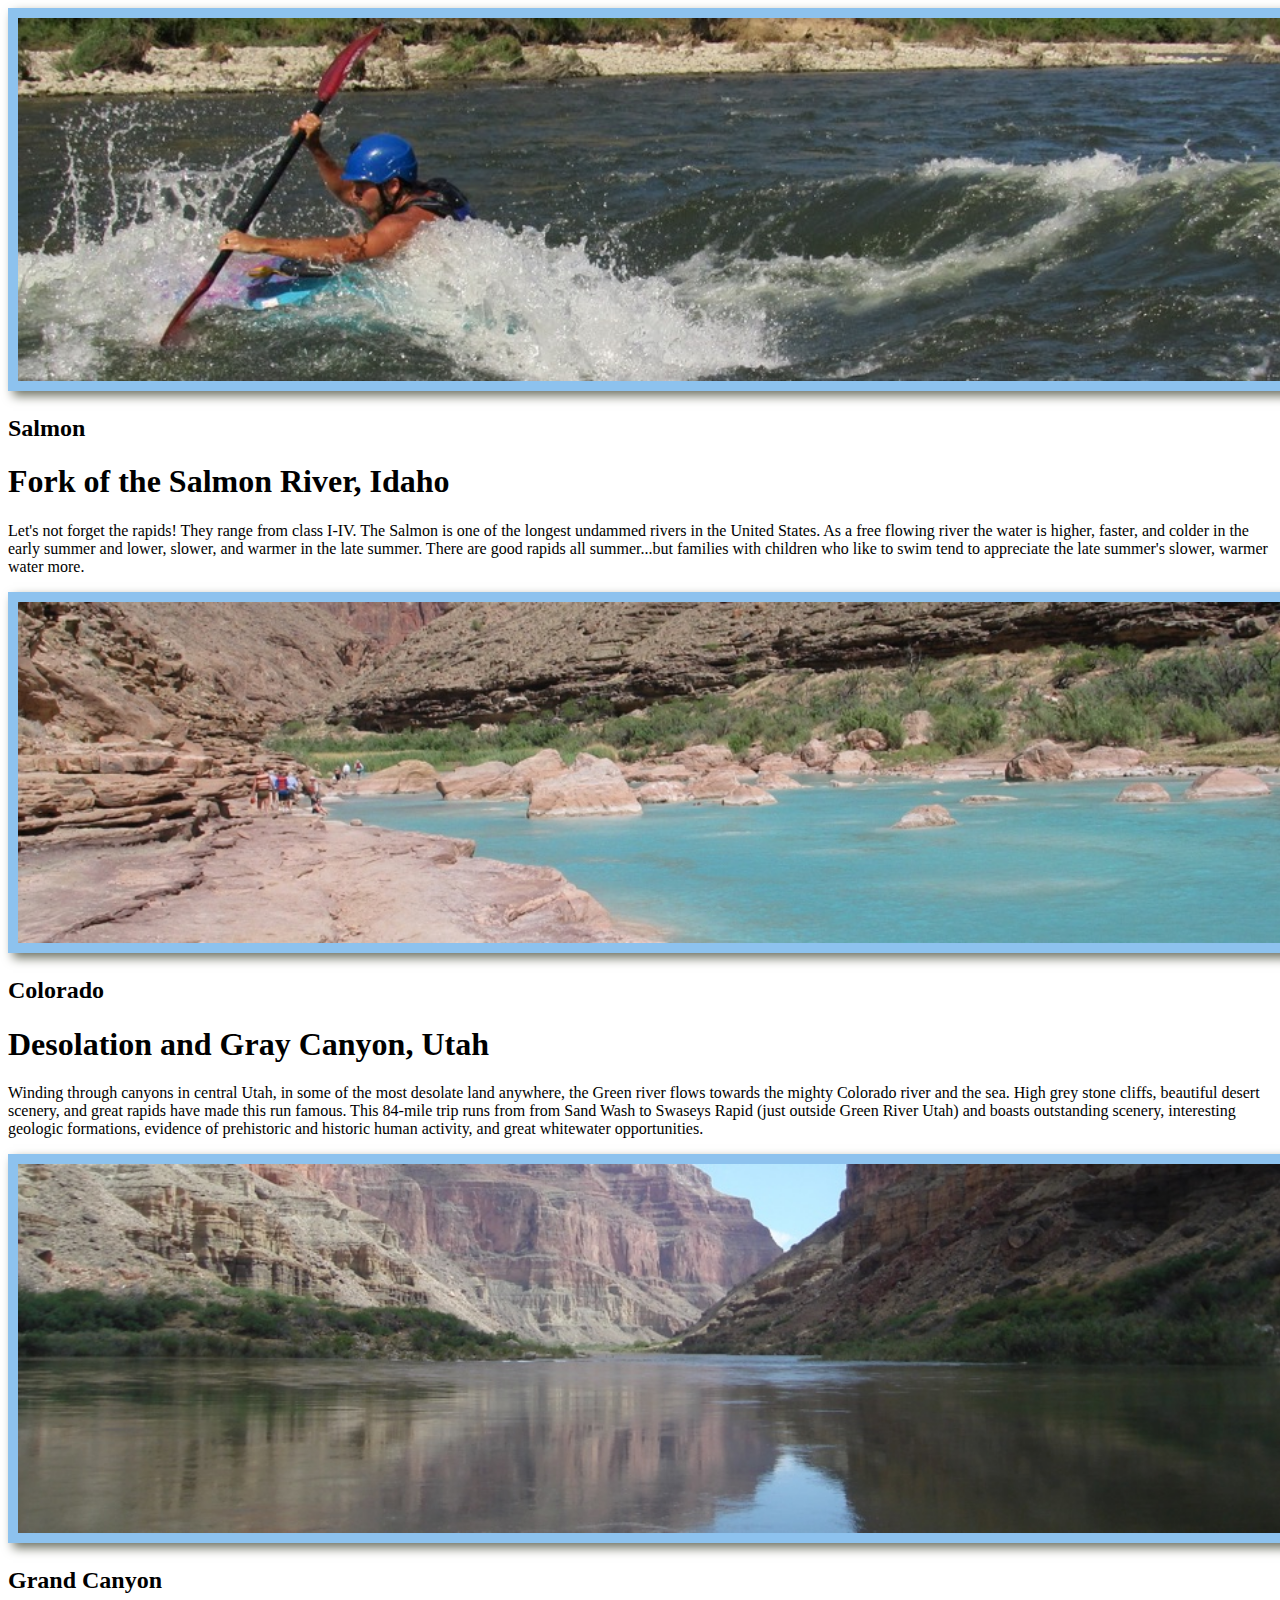
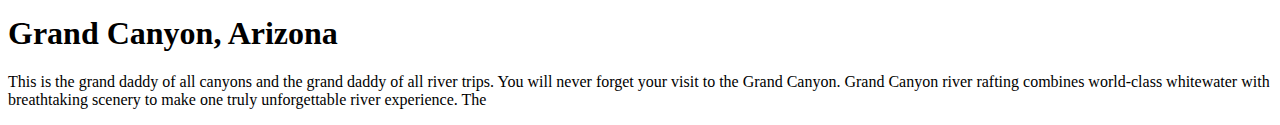
<file: wwr/page2.html>
<!DOCTYPE html>
<html lang="en">
<head>
    <link rel="stylesheet" href="styles/style_p2.css">
    <meta charset="UTF-8">
    <meta http-equiv="X-UA-Compatible" content="IE=edge">
    <meta name="viewport" content="width=device-width, initial-scale=1.0">
    <title>RIVERS</title>
</head>

<body>
    <header></header>

    <main class="content"  >

        <section class="rivers">
            <img class="river-img" src="images/salmon-kayak-banner1.jpg" alt="salmon">
            
            <h2>Salmon </h2>
        </section>


        <h1>Fork of the Salmon River, Idaho</h1> 
        <p>

            Let's not forget the rapids! They range from class I-IV. The Salmon is one of the longest undammed rivers in the United States. As a free flowing river the water is higher, faster, and colder in the early summer and lower, slower, and warmer in the late summer. There are good rapids all summer...but families with children who like to swim tend to appreciate the late summer's slower, warmer water more.
        </p>


        <section class="rivers">
            <img class="river-img" src="images/littlecolorado-wide.jpg" alt="colorado">
           
            <h2>Colorado</h2>
        </section>

        <h1>Desolation and Gray Canyon, Utah</h1> 
        <p>

            Winding through canyons in central Utah, in some of the most desolate land anywhere, the Green river flows towards the mighty Colorado river and the sea. High grey stone cliffs, beautiful desert scenery, and great rapids have made this run famous. This 84-mile trip runs from from Sand Wash to Swaseys Rapid (just outside Green River Utah) and boasts outstanding scenery, interesting geologic formations, evidence of prehistoric and historic human activity, and great whitewater opportunities.
        </p>
        <section class="rivers">
            <img class="river-img" src="images/river-wide2.jpg" alt="grancanyon">
           
            <h2>Grand Canyon</h2>
        </section>
        <h1>Grand Canyon, Arizona</h1> 
        <p>

            This is the grand daddy of all canyons and the grand daddy of all river trips. You will never forget your visit to the Grand Canyon. Grand Canyon river rafting combines world-class whitewater with breathtaking scenery to make one truly unforgettable river experience. The 
        </p>

           


    </main>
    
</body>
</html>
</file>
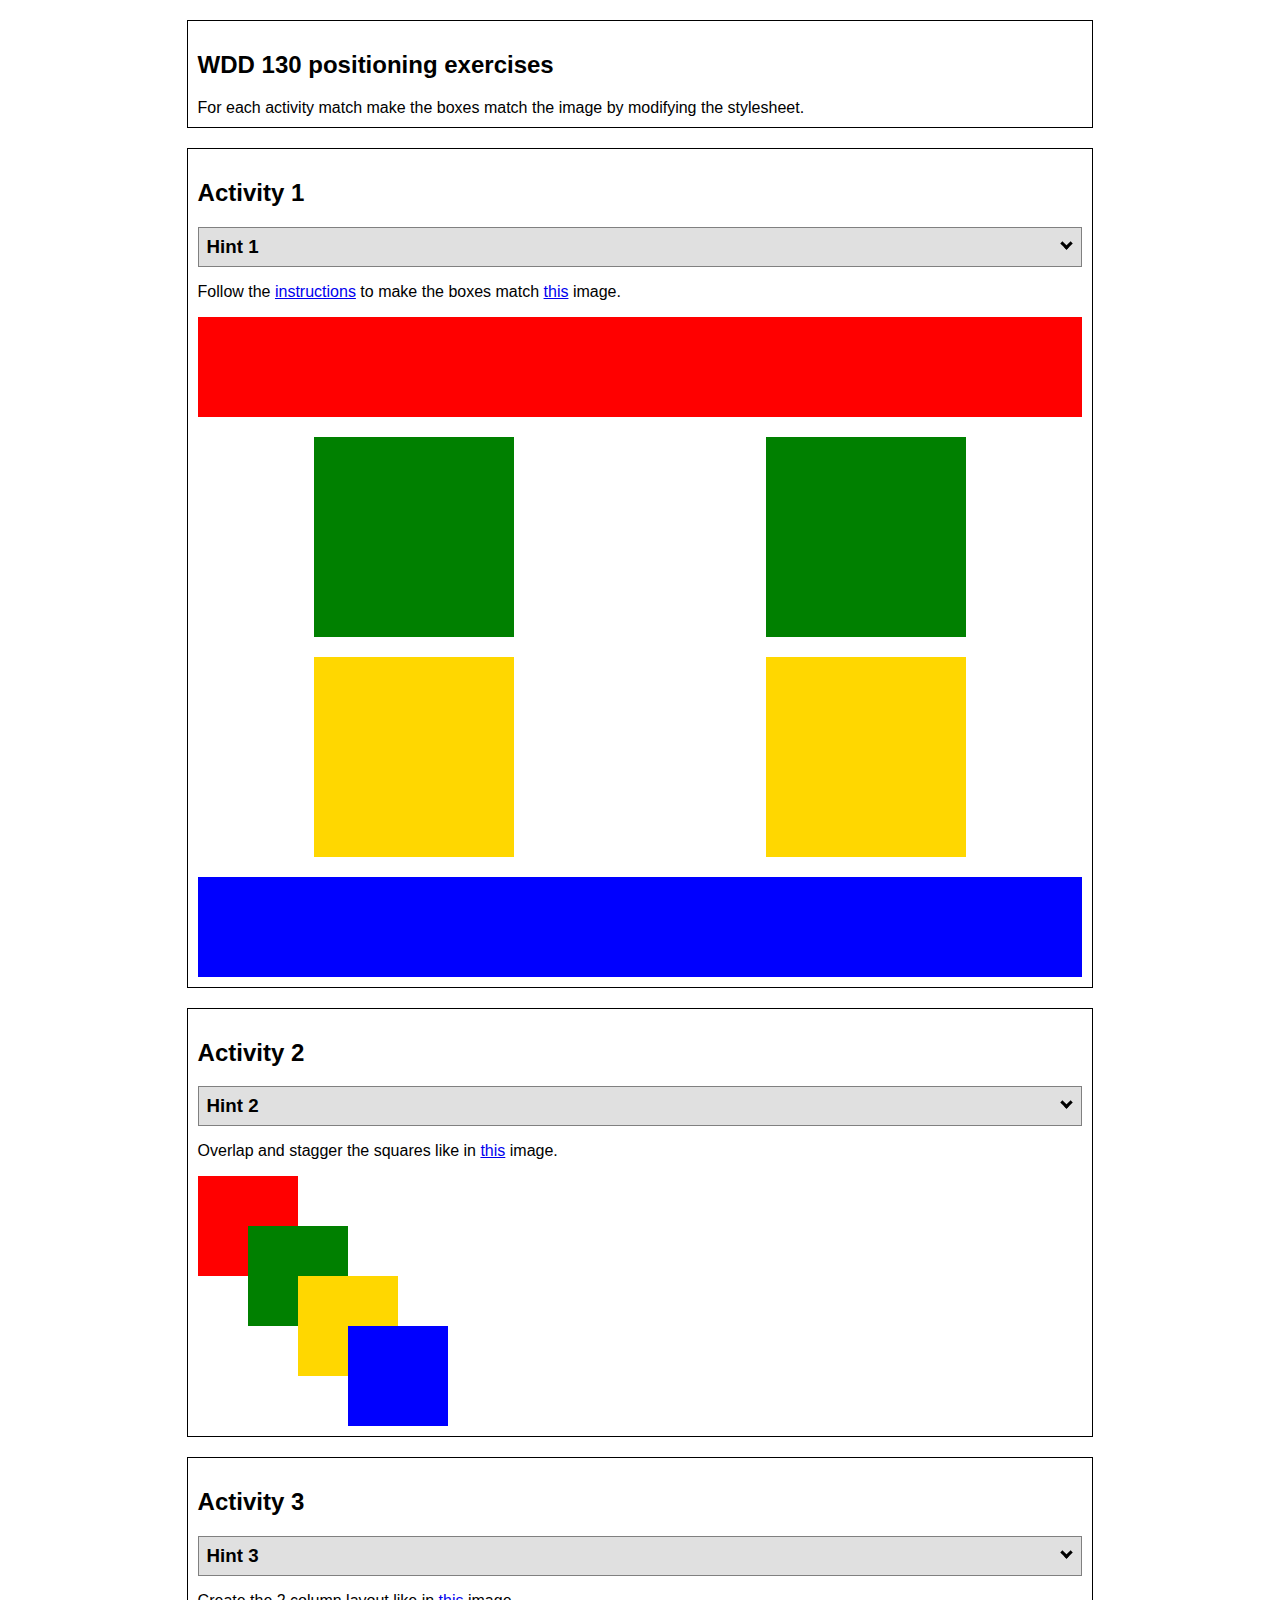
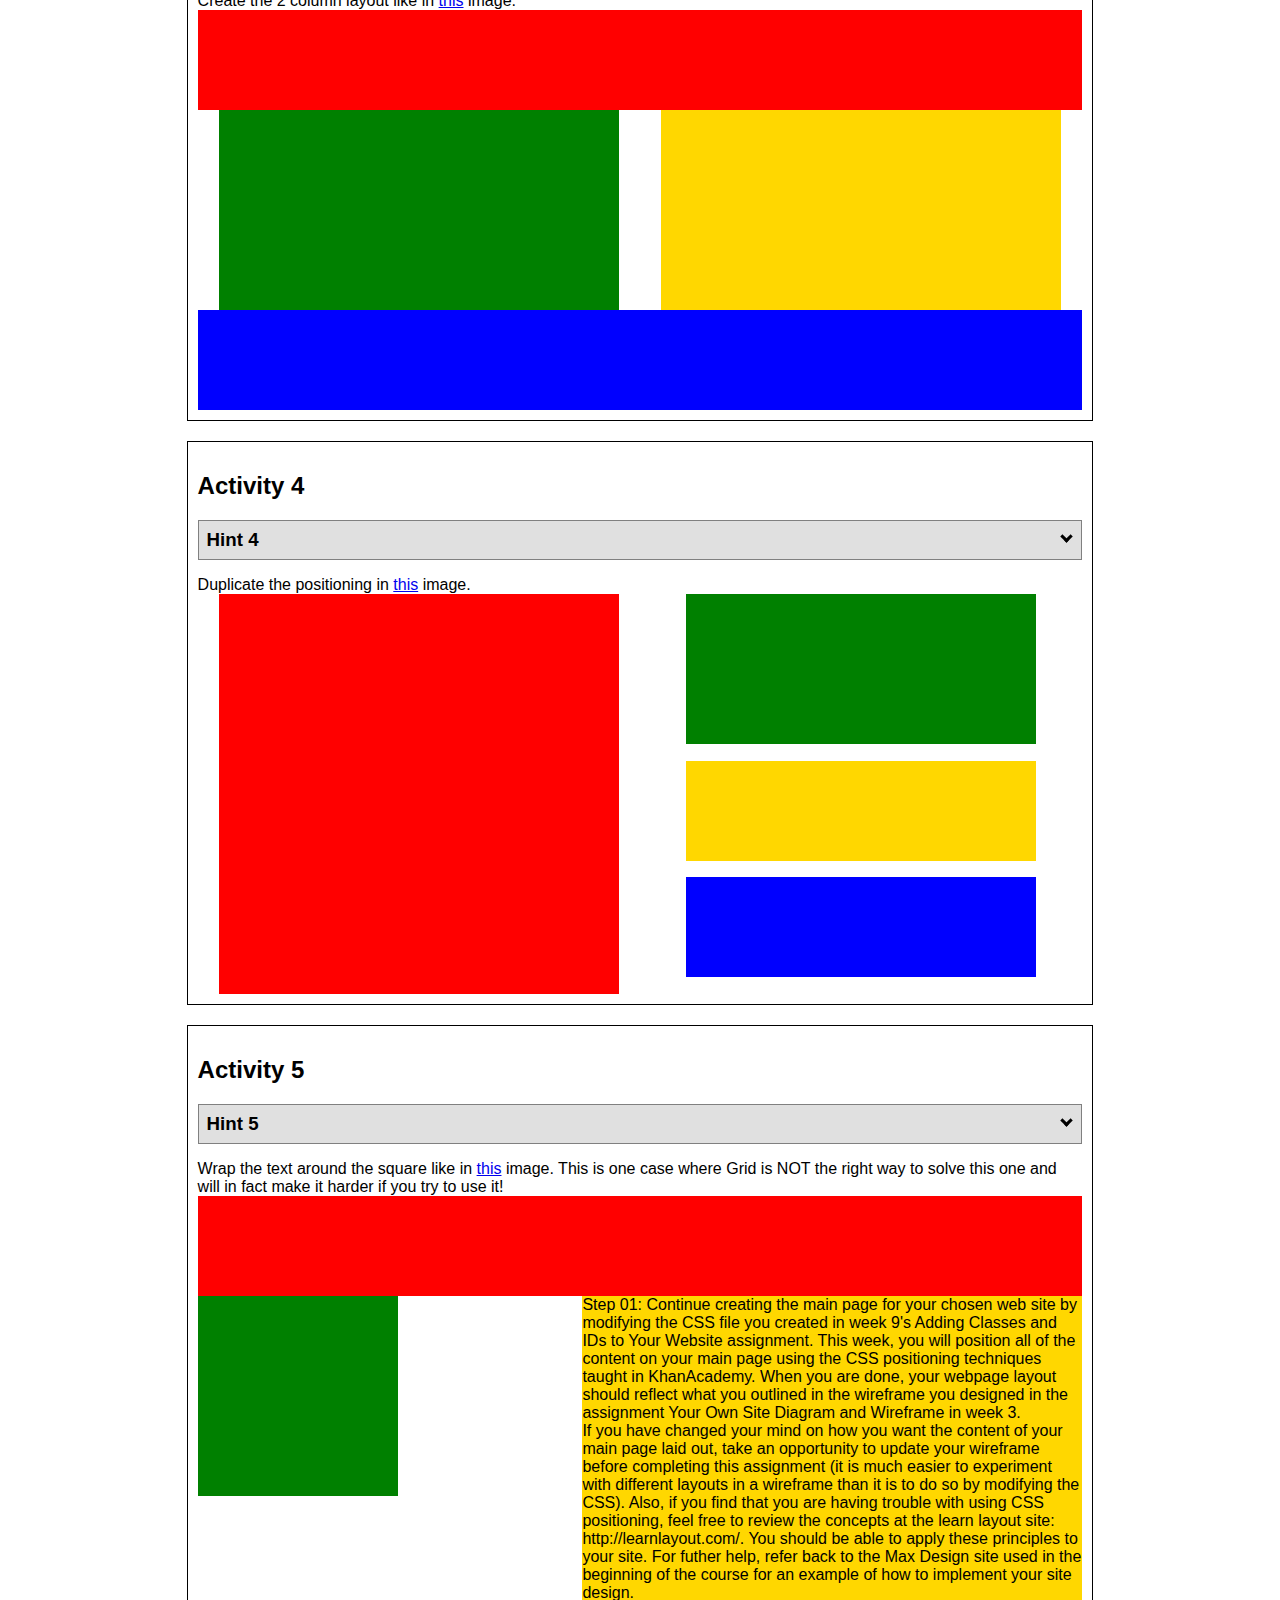
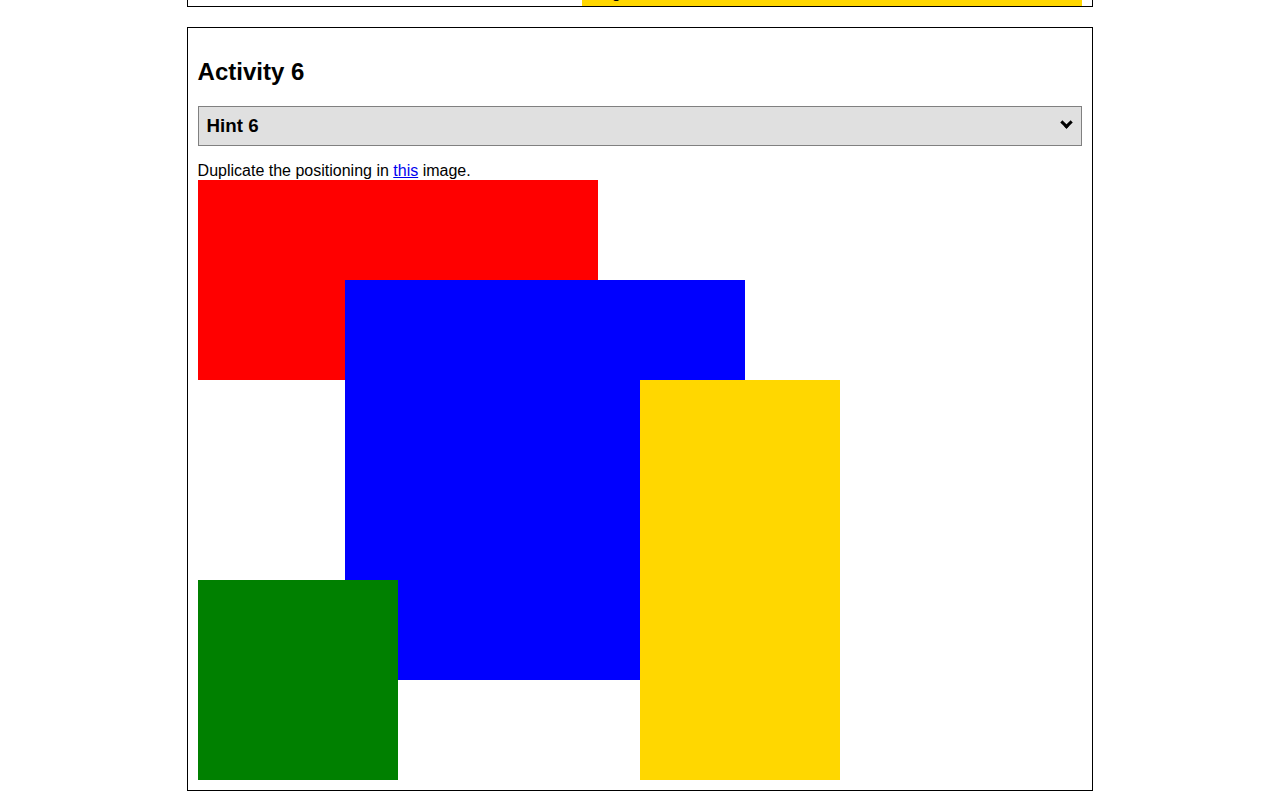
<file: wwr/positioning/positioning.html>
<!DOCTYPE html>
<html lang="en">
  <head>
    <!-- HTML - Name: positioning.html -->
    <title>Positioning Activity</title>
    <link rel="stylesheet" type="text/css" href="positionstyles.css" />
  </head>
  <body>
    <div class="activity">
      <h2>WDD 130 positioning exercises</h2>
      For each activity match make the boxes match the image by modifying the stylesheet.</div>
    <div class="activity">
      <h2>Activity 1</h2>
      <section class="hint"><input type="checkbox" ><i></i> <h3>Hint 1</h3><div><p>Check out the <a href="https://byui-wdd.github.io/wdd130/activities/w06-css-positioning.html" target="_blank">activity instructions</a> in Ilearn!</p></div></section>
      <p>Follow the <a href="https://byui-wdd.github.io/wdd130/activities/w06-css-positioning.html" target="_blank">instructions</a> to make the boxes match  <a href="https://byui-wdd.github.io/wdd130/images/example1.png" target="_blank">this</a> image.</p>
      <div class="content1" >
        <div class="red1" ></div>
        <div class="green1" ></div>
        <div class="green1" ></div>
        <div class="yellow1"></div>
        <div class="yellow1"></div>
        <div class="blue1"></div>
      </div>
    </div>
    <div class="activity">
      <h2>Activity 2</h2>
      <section class="hint"><input type="checkbox" > <h3>Hint 2</h3><i></i><div>
      <ul>
      <li>grid-template-columns: 50px 50px 50px 50px 50px </li></ul></div></section>
      <p>Overlap and stagger the squares like in <a href="https://byui-wdd.github.io/wdd130/images/example2.png" target="_blank">this</a> image.</p>
      <div class="content2" >
        <div class="red2" ></div>
        <div class="green2" ></div>
        <div class="yellow2"></div>
        <div class="blue2"></div>
      </div>
    </div>
    <div class="activity">
      <h2>Activity 3</h2>
      <section class="hint"><input type="checkbox" > <h3>Hint 3</h3><i></i><div><p>This one is going to be best solved with CSS Grid. Remember to make the boxes the right width first...then start moving them around. </p><h4>Properties used:</h4><ul><li>display:grid;</li><li>grid-template-columns:</li><li>grid-column-gap:</li>
        <li>grid-column:</li>  </ul></div></section>
      Create the 2 column layout like in <a href="https://byui-wdd.github.io/wdd130/images/example3.png" target="_blank">this</a>  image.
      <div class="content3" >
        <div class="red3" ></div>
        <div class="green3" ></div>
        <div class="yellow3"></div>
        <div class="blue3"></div>
      </div>
    </div>
    <div class="activity">
      <h2>Activity 4</h2>
      <section class="hint"><input type="checkbox" > <h3>Hint 4</h3><i></i><div><p>For the others we have been primarily concerned with width. For this one you will need to adjust height as well. </p><h4>Properties used:</h4><ul><li>display:grid;</li><li>grid-template-columns:</li><li>grid-row:</li></ul></div></section>
      Duplicate the positioning in <a href="https://byui-wdd.github.io/wdd130/images/example4.png" target="_blank">this</a> image. 
      <div class="content4" >
        <div class="red4" ></div>
        <div class="green4" ></div>
        <div class="yellow4"></div>
        <div class="blue4"></div>
      </div>
    </div>

    <div class="activity">
      <h2>Activity 5</h2>
      <section class="hint"><input type="checkbox" > <h3>Hint 5</h3><i></i><div><p>Grid is <strong>not</strong> the right way to do this.  In fact there is only one way to really do that...and that is with float. Remember that we float the thing we want the text to wrap around.  Also remember to start by making all the shapes the right size and shape.</p><h4>Properties used:</h4><ul><li>float: left;</li></ul></div></section>
      Wrap the text around the square like in <a href="https://byui-wdd.github.io/wdd130/images/example5.png" target="_blank">this</a> image. This is one case where Grid is NOT the right way to solve this one and will in fact make it harder if you try to use it!
      <div class="content5" >
        <div class="red5" ></div>
        <div class="green5" ></div>
        <div class="yellow5">Step 01: Continue creating the main page for your chosen web site by modifying the CSS file you created in week 9's Adding Classes and IDs to Your Website assignment. This week, you will position all of the content on your main page using the CSS positioning techniques taught in KhanAcademy. When you are done, your webpage layout should reflect what you outlined in the wireframe you designed in the assignment Your Own Site Diagram and Wireframe in week 3. <br />
          If you have changed your mind on how you want the content of your main page laid out, take an opportunity to update your wireframe before completing this assignment (it is much easier to experiment with different layouts in a wireframe than it is to do so by modifying the CSS). Also, if you find that you are having trouble with using CSS positioning, feel free to review the concepts at the learn layout site: http://learnlayout.com/. You should be able to apply these principles to your site. For futher help, refer back to the Max Design site used in the beginning of the course for an example of how to implement your site design.</div>
        <div class="blue5"></div>
      </div>
    </div>
    <div class="activity">
      <h2>Activity 6</h2>
      <section class="hint"><input type="checkbox" > <h3>Hint 6</h3><i></i><div><p>This one is all about visualizing the grid behind the layout. If you are having a hard time doing that first: all the sizes are even multiples of 100, and second here is another example with the lines drawn: <a href="https://byui-wdd.github.io/wdd130/images/example6-hint.png" target="_blank">example 6 with lines</a>. For this one you will find it easiest if you use px for the column width. You can also use <kbd>z-index</kbd> to control the element layering.    </p><h4>Properties used:</h4><ul><li>display:grid;</li><li>grid-template-columns:</li><li>grid-column:</li><li>grid-row:</li><li><a href="https://www.w3schools.com/cssref/pr_pos_z-index.asp" target="_blank">z-index:</a></li></ul></div></section>
      Duplicate the positioning in <a href="https://byui-wdd.github.io/wdd130/images/example6.png" target="_blank">this</a> image.
      <div class="content6" >
        <div class="red6" ></div>
        <div class="green6" ></div>
        <div class="yellow6"></div>
        <div class="blue6"></div>
      </div>
    </div>
  </body>
</html>
</file>
<file: wwr/styles/style.css>
body {
    background-color: #f5efef; 
}
header {
    text-align: center;
    background-color:rgba(34, 169, 160, 0.7);
}
nav a:hover {
    background-color: rgb(255, 253, 253);
    color: #1d2ee4;
}
nav a {
    text-align: center;
    color: #181918;
    text-decoration: none;
}    
  
.icon {
    width: 80px;
}      

#background {
    height: 725px;
}
footer p {
    font-size: 1.2em;
    text-align: center;
} 

div  { text-align: center;


}

main{

    text-align: center;
}


footer p a:hover {
    text-decoration: underline;
    color: #e4911d;
}
</file>
<file: wwr/styles/cherry.css>
body{

    background-color: aqua ;
}

.b img{
    width: 400px;
    height: 500px;

}
.b{
    width: 400px;
    height: 500px;
    border: 4px solid blue;


}

.home-grid{
display: grid;

background-color: antiquewhite;

grid-template-columns:  auto auto ;




border :1px  solid black;
}

.box{
   
    border: 4px chocolate;
    background-color: rgb(209, 196, 180);
   
}

.box1{

    grid-row: 1 spam 2;
    background-color: rgb(209, 196, 180);
}
</file>
<file: wwr/styles/style2.css>
body {
    background-color: #f5efef; 
    font-size: 22px;
    margin: 0;
    padding: 0;
}

#logo_link  { padding-top: 5px;}

nav a   {padding: 35px;}

.book, .join   {padding: 15px 30px;
    margin-top: 50px;
    border-radius: 5px;

    background-color: #d9c2a3;

    color: black;
    text-decoration: none;
    font-size: 18px;
    
 

    
}
.icon   {padding-top: 10px;}

.msg p  { padding-bottom: 15px;}

footer   {padding: 25px 50px;
    margin-top: 200px;
}
footer .social img {  padding-top: 15px;}
 
.home-title  { margin-top: 10px;}
 
.rivers-card, .camping-card, .rapids-card { 
     margin: 200spx 0;
    border: 50 100 px solid rgb(245, 217, 57);
    padding: 0;
    
    }



h2  {
margin: 0;
font-family: Verdana, sans-serif;


}


.camping-card{
    border: 10px solid aqua;
    width: 100%;
  
    }




.msg{
    padding: 35px;
    line-height: 1.5 em;
}

header {
    text-align: center;
    background-color:rgba(34, 169, 160, 0.7);
}
nav a:hover {
    background-color: rgb(255, 253, 253);
    color: #1d2ee4;
}

:content
nav a {
    text-align: center;
    color: #181918;
    text-decoration: none;
}    
  
.icon {
    width: 80px;
}      
 
 
#background {
    height: 725px;
}
footer p {
    font-size: 1.2em;
    text-align: center;
} 

div  { text-align: center;


}

div ::content
{

 max-width: 1600 px;

}

main{

    text-align: center;
}

main section img {
    box-sizing: border-box;
}
footer p a:hover {
    text-decoration: underline;
    color: #e4911d;
}
</file>
<file: wwr/styles/mystyle.css>
img {
    width: 800px;
    border: 10px solid steelblue;
  }
</file>
<file: wwr/styles/style_p2.css>
.river-img {

    width: 100%;
    border: 10px solid #8dc2ee;
        transition: transform .5s;
        box-shadow: 5px 5px 10px #6f7364;
        
    }
</file>
<file: wwr/positioning/positionstyles.css>
/* CSS - Name: "positionstyles.css" */
/* Activity 1 styles */
.content1 {
  /* This is the parent of the activity 1 boxes. */
  display:grid ;
  grid-template-columns: 1fr 1fr;
  justify-items: center;
  grid-gap: 20px;
}
.red1 { 
  width: 100%; 
  height: 100px; 
  background-color: red; 
  grid-column: 1/3;
} 
.green1 {
  width: 200px; 
  height: 200px; 
  background-color: green; 
} 
.yellow1 {
  width: 200px; 
  height: 200px; 
  background-color: gold; 
} 
.blue1 {
  width: 100%; 
  height: 100px; 
  background-color: blue; 
  grid-column: 1/3;

} 
/* Activity 2 styles */ 
.content2 {
  /* This is the parent of the activity 2 boxes. */
  display:grid ;

  grid-template-columns: 50px 50px 50px 50px 50px;

}
.red2 {
  width: 100px; 
  height: 100px; 
  background-color: red; 
  grid-column: 1/3;
  grid-row: 1/3;
} 
.green2 { 
  width: 100px; 
  height: 100px; 
  background-color: green; 
  grid-column: 2/4;
  grid-row: 2/4;
  

} 
.yellow2 {
  width: 100px; 
  height: 100px; 
  background-color: gold; 
  grid-column: 3/5;
  grid-row: 3/5;

} 
.blue2 {
  width: 100px; 
  height: 100px; 
  background-color: blue; 
  grid-column: 4/6;
  grid-row: 4/6;
} 



/* Activity 3 styles */ 

.content3 {
  /* This is the parent of the activity 3 boxes. */
  display:grid ;
  grid-template-columns: 1fr 1fr;
  justify-items: center;
  
}
.red3 {
  width: 100%; 
  height: 100px; 
  background-color: red; 
  grid-column: 1/3;
  
} 
.green3 {
  width: 400px; 
  height: 200px; 
  background-color: green; 
  grid-column: 1/2;
} 
.yellow3 {
  width: 400px; 
  height: 200px; 
  background-color: gold;  
} 
.blue3 {
  width: 100%;
  height: 100px; 
  background-color: blue; 
  grid-column: 1/3;  
} 


/* Activity 4 styles */ 
.content4 {
  /* This is the parent of the activity 4 boxes. */
  height: 400px;
  display:grid ;
  grid-template-columns: 1fr 1fr;
  justify-items: center;  
 

}
.red4 {
  width: 400px; 
  height: 400px; 
  background-color: red; 
  grid-row: 1/4;
} 
.green4 {
  width: 350px; 
  height: 150px; 
  background-color: green; 
  
} 
.yellow4 {
  width: 350px; 
  height: 100px; 
  background-color: gold; 
 
} 
.blue4 {
  width: 350px; 
  height: 100px; 
  background-color: blue; 
} 
/* Activity 5 styles */ 
.content5 {
  /* This is the parent of the activity 5 boxes. */
  height: 400px;
  height: 400px;
  display:grid ;
  grid-template-columns: 1fr 1fr;
  
  
}
.red5 { 
  width: 100%; 
  height: 100px; 
  background-color: red; 
  grid-column: 1/4;
  grid-row: 1/2;
} 
.green5 { 
  width: 200px; 
  height: 200px; 
  background-color: green;   
  grid-row: 2/3;
  grid-column:1/3 ;
  float: left;
} 
.yellow5 {
  width: 500px; 
  height: 400px; 
  background-color: gold;
  grid-column: 1/3;
  grid-row: 2/5; 
  justify-self: right;


} 
.blue5 {
  width: 100%; 
  height: 100px; 
  background-color: blue; 
  grid-column: 1/3; 
} 
/* Activity 6 styles */ 
.content6 {
  /* This is the parent of the activity 6 boxes. */

  height: 600px;
  height: 600px;
  display:grid ;
  grid-template-columns: 1fr 1fr 1fr 1fr 1fr 1fr;
}
.red6 {
  width: 400px; 
  height: 200px; 
  background-color: red; 
  grid-row: 1/3;
  grid-column: 1/5;
  
} 
.green6 {
  width: 200px; 
  height: 200px; 
  background-color: green; 
  grid-row: 5/7;
  grid-column: 1/3;
  z-index: 100;
} 
.yellow6 {
  width: 200px; 
  height: 400px; 
  background-color: gold; 
  grid-column: 4/7;
  grid-row: 3/7;
  z-index: 100;

} 
.blue6 {
  width: 400px; 
  height: 400px; 
  background-color: blue; 
  grid-row: 2/6;
  grid-column: 2/6;

} 


/* Do not make any changes below here */
.activity {
  width: 70%; 
  margin: 20px auto; 
  font-family: Arial, sans-serif; 
  border: 1px solid black; 
  padding: 10px; 
  clear:both; 
  overflow: auto;
} 

.hint {
  border: 1px solid grey;
  background: #e0e0e0;
  padding: .5em;
  position: relative;
  margin: 1em 0;
}
.hint h3 {
  margin: 0;
}
.hint:hover {
  background: #d0d0d0;
}
.hint > div {
  display: none;
}

.hint input[type=checkbox] {
  position: absolute;
  width: 100%;
  height: 100%;
  opacity: 0;
  z-index: 1;
  cursor: pointer;
}

.hint input[type=checkbox]:checked ~ div {
  display: block;
}

.hint i {
  position: absolute;
  transform: translate(-6px, 0);
  margin-top: 16px;
  right: 10px;
  top: -3px;
}
.hint i:before, .hint i:after {
  content: "";
  position: absolute;
  background-color: black;
  width: 3px;
  height: 9px;
}
.hint i:before {
  transform: translate(2px, 0) rotate(45deg);
}
.hint i:after {
  transform: translate(-2px, 0) rotate(-45deg);
}

.hint input[type=checkbox]:checked ~ i:before {
  transform: translate(-2px, 0) rotate(45deg);
}
.hint input[type=checkbox]:checked ~ i:after {
  transform: translate(2px, 0) rotate(-45deg);
}
.hint a {
  position: relative;
  z-index: 1;
}
</file>
